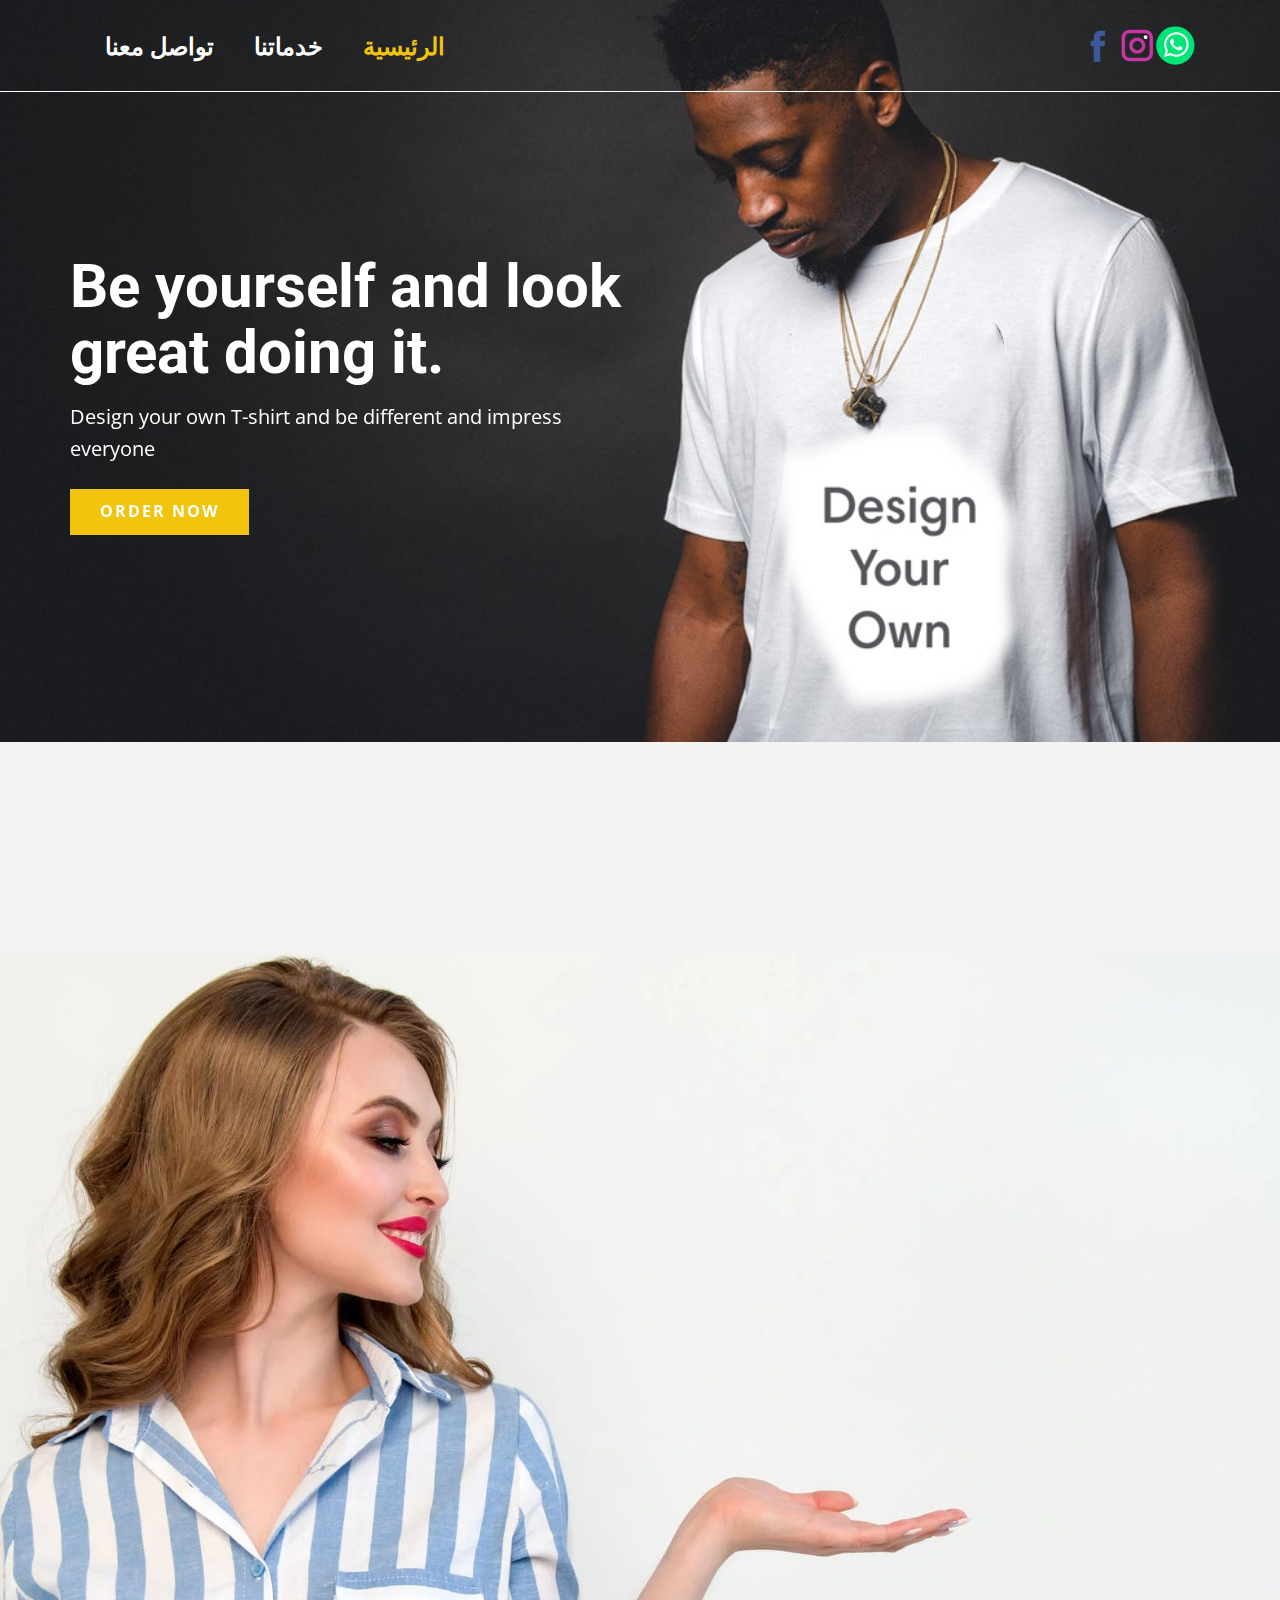
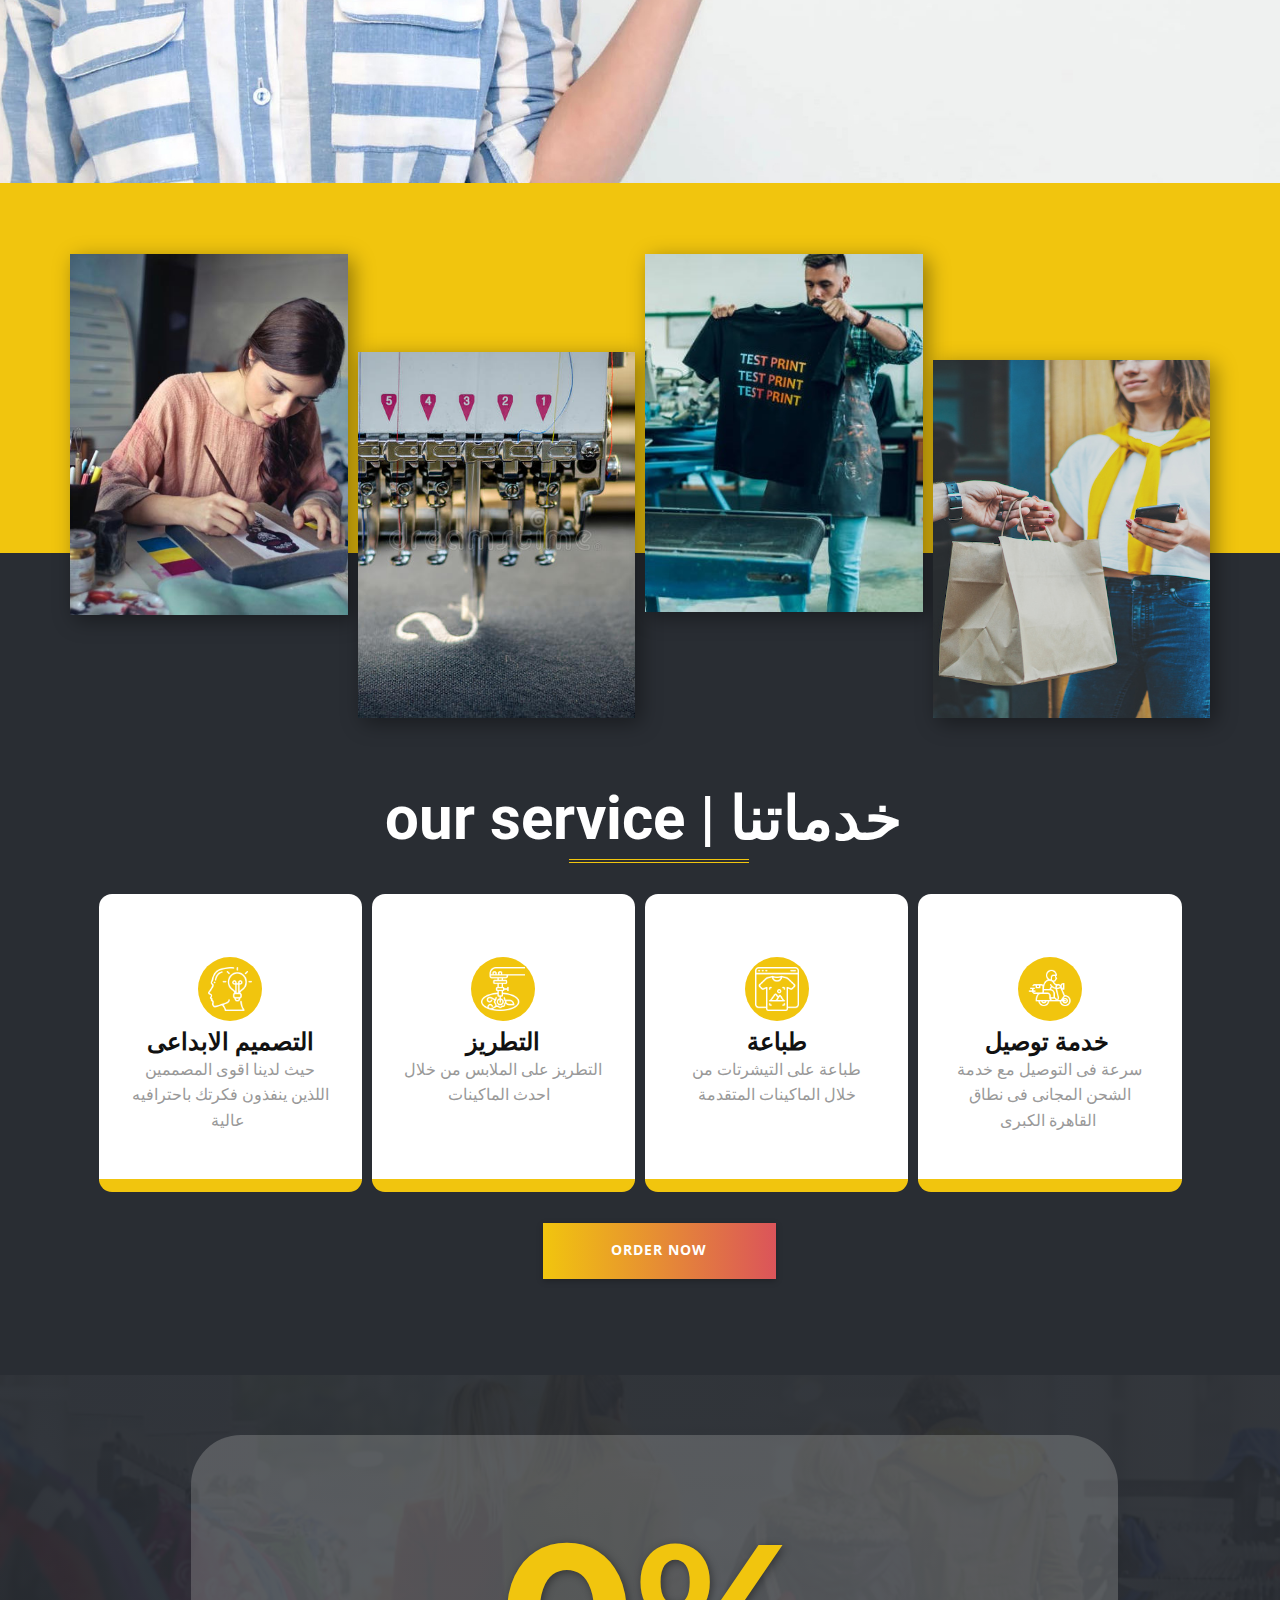
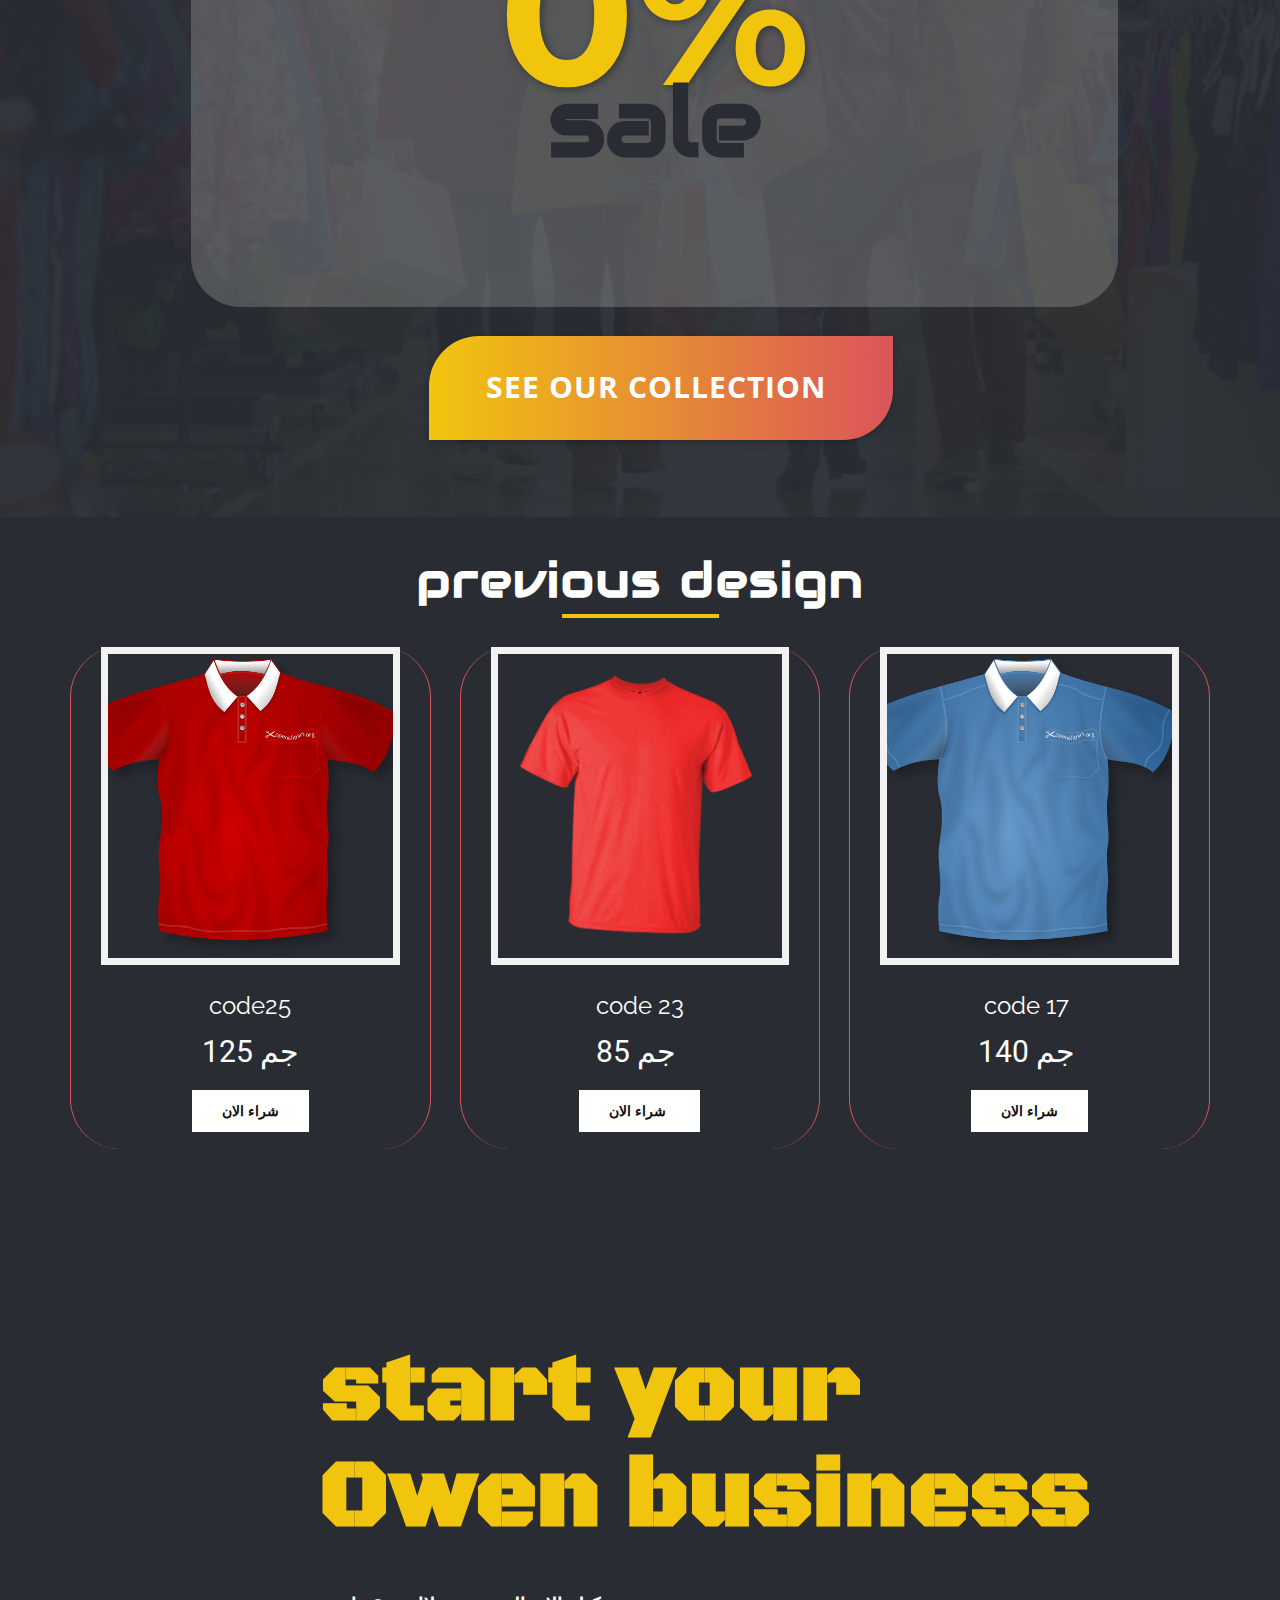
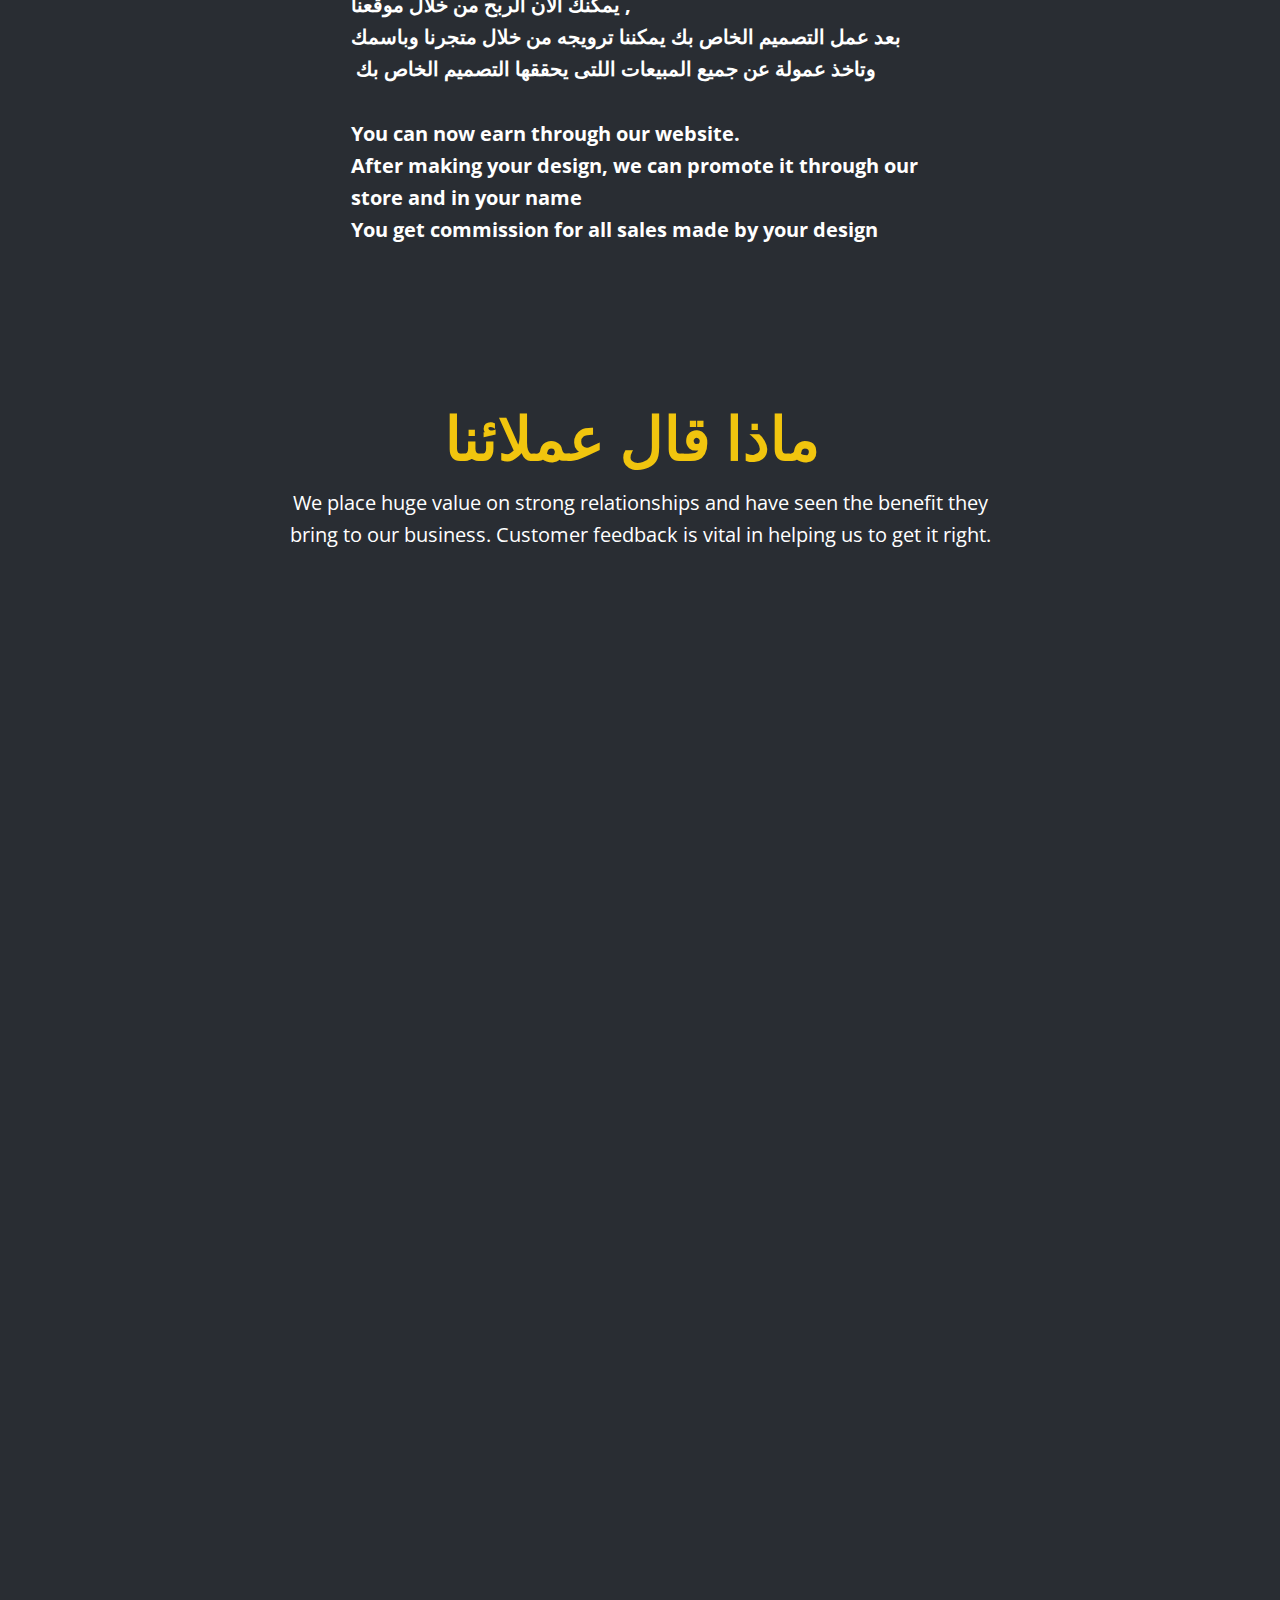
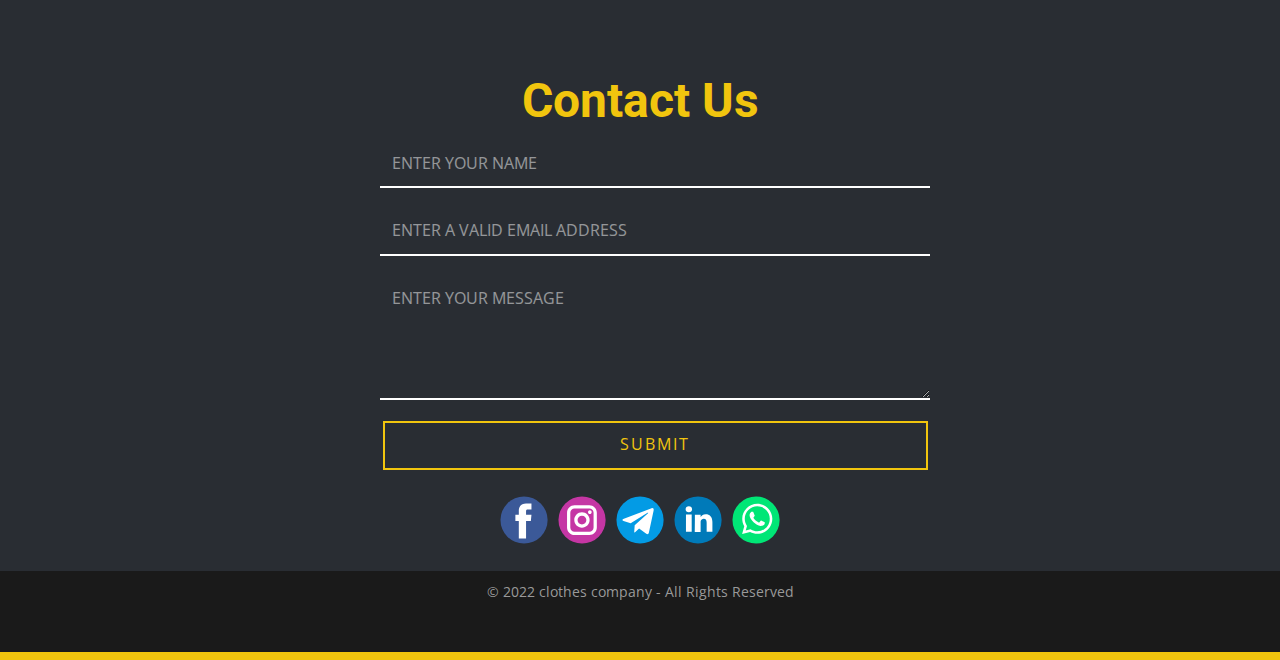
<file: index.html>
<!DOCTYPE html>
<html style="font-size: 16px;" lang="en"><head>
    <meta name="viewport" content="width=device-width, initial-scale=1.0">
    <meta charset="utf-8">
    <meta name="keywords" content="On Top of the World, financial success">
    <meta name="description" content="">
    <title>الرئيسية</title>
    <link rel="stylesheet" href="nicepage.css" media="screen">
<link rel="stylesheet" href="الرئيسية.css" media="screen">
    <script class="u-script" type="text/javascript" src="jquery.js" "="" defer=""></script>
    <script class="u-script" type="text/javascript" src="nicepage.js" "="" defer=""></script>
    <meta name="generator" content="Nicepage 4.17.7, nicepage.com">
    <link id="u-theme-google-font" rel="stylesheet" href="https://fonts.googleapis.com/css?family=Roboto:100,100i,300,300i,400,400i,500,500i,700,700i,900,900i|Open+Sans:300,300i,400,400i,500,500i,600,600i,700,700i,800,800i">
    <link id="u-page-google-font" rel="stylesheet" href="https://fonts.googleapis.com/css?family=Montserrat:100,100i,200,200i,300,300i,400,400i,500,500i,600,600i,700,700i,800,800i,900,900i|Raleway:100,100i,200,200i,300,300i,400,400i,500,500i,600,600i,700,700i,800,800i,900,900i|Audiowide:400|Black+Ops+One:400">
    
    
    
    
    
    
    
    
    
    
    <script type="application/ld+json">{
		"@context": "http://schema.org",
		"@type": "Organization",
		"name": "",
		"sameAs": [
				"https://facebook.com/name",
				"https://instagram.com/name"
		]
}</script>
    <meta name="theme-color" content="#478ac9">
    <meta property="og:title" content="الرئيسية">
    <meta property="og:type" content="website">
  </head>
  <body data-home-page="الرئيسية.html" data-home-page-title="الرئيسية" class="u-body u-overlap u-overlap-transparent u-xl-mode" data-lang="en"><header class="u-border-1 u-border-no-left u-border-no-right u-border-no-top u-border-white u-clearfix u-header u-header" id="sec-46d7"><div class="u-clearfix u-sheet u-sheet-1">
        <nav class="u-align-left u-menu u-menu-one-level u-offcanvas u-menu-1">
          <div class="menu-collapse" style="font-size: 1.5rem; font-weight: 700;">
            <a class="u-button-style u-nav-link u-text-white" href="#" style="background-image: none;">
              <svg class="u-svg-link" preserveAspectRatio="xMidYMin slice" viewBox="0 0 302 302" style=""><use xmlns:xlink="http://www.w3.org/1999/xlink" xlink:href="#svg-8a8f"></use></svg>
              <svg xmlns="http://www.w3.org/2000/svg" xmlns:xlink="http://www.w3.org/1999/xlink" version="1.1" id="svg-8a8f" x="0px" y="0px" viewBox="0 0 302 302" style="enable-background:new 0 0 302 302;" xml:space="preserve" class="u-svg-content"><g><rect y="36" width="302" height="30"></rect><rect y="236" width="302" height="30"></rect><rect y="136" width="302" height="30"></rect>
</g><g></g><g></g><g></g><g></g><g></g><g></g><g></g><g></g><g></g><g></g><g></g><g></g><g></g><g></g><g></g></svg>
            </a>
          </div>
          <div class="u-custom-menu u-nav-container">
            <ul class="u-nav u-unstyled u-nav-1"><li class="u-nav-item"><a class="u-button-style u-nav-link u-text-active-palette-3-base u-text-hover-palette-3-base u-text-white" href="#contact" style="padding: 10px 20px;">تواصل معنا</a>
</li><li class="u-nav-item"><a class="u-button-style u-nav-link u-text-active-palette-3-base u-text-hover-palette-3-base u-text-white" href="#service" style="padding: 10px 20px;">خدماتنا</a>
</li><li class="u-nav-item"><a class="u-button-style u-nav-link u-text-active-palette-3-base u-text-hover-palette-3-base u-text-white" href="index.html" style="padding: 10px 20px;">الرئيسية</a>
</li></ul>
          </div>
          <div class="u-custom-menu u-nav-container-collapse">
            <div class="u-align-center u-black u-container-style u-inner-container-layout u-opacity u-opacity-95 u-sidenav">
              <div class="u-inner-container-layout u-sidenav-overflow">
                <div class="u-menu-close"></div>
                <ul class="u-align-center u-nav u-popupmenu-items u-unstyled u-nav-2"><li class="u-nav-item"><a class="u-button-style u-nav-link" href="#contact">تواصل معنا</a>
</li><li class="u-nav-item"><a class="u-button-style u-nav-link" href="#service">خدماتنا</a>
</li><li class="u-nav-item"><a class="u-button-style u-nav-link" href="index.html">الرئيسية</a>
</li></ul>
              </div>
            </div>
            <div class="u-black u-menu-overlay u-opacity u-opacity-70"></div>
          </div>
        </nav>
        <div class="u-social-icons u-spacing-0 u-social-icons-1">
          <a class="u-social-url" title="facebook" target="_blank" href="https://facebook.com/name"><span class="u-icon u-social-facebook u-social-icon u-icon-1"><svg class="u-svg-link" preserveAspectRatio="xMidYMin slice" viewBox="0 0 112 112" style=""><use xmlns:xlink="http://www.w3.org/1999/xlink" xlink:href="#svg-ea79"></use></svg><svg class="u-svg-content" viewBox="0 0 112 112" x="0" y="0" id="svg-ea79"><path fill="currentColor" d="M75.5,28.8H65.4c-1.5,0-4,0.9-4,4.3v9.4h13.9l-1.5,15.8H61.4v45.1H42.8V58.3h-8.8V42.4h8.8V32.2
c0-7.4,3.4-18.8,18.8-18.8h13.8v15.4H75.5z"></path></svg></span>
          </a>
          <a class="u-social-url" title="instagram" target="_blank" href="https://instagram.com/name"><span class="u-icon u-social-icon u-social-instagram u-icon-2"><svg class="u-svg-link" preserveAspectRatio="xMidYMin slice" viewBox="0 0 112 112" style=""><use xmlns:xlink="http://www.w3.org/1999/xlink" xlink:href="#svg-cdc9"></use></svg><svg class="u-svg-content" viewBox="0 0 112 112" x="0" y="0" id="svg-cdc9"><path fill="currentColor" d="M55.9,32.9c-12.8,0-23.2,10.4-23.2,23.2s10.4,23.2,23.2,23.2s23.2-10.4,23.2-23.2S68.7,32.9,55.9,32.9z
	 M55.9,69.4c-7.4,0-13.3-6-13.3-13.3c-0.1-7.4,6-13.3,13.3-13.3s13.3,6,13.3,13.3C69.3,63.5,63.3,69.4,55.9,69.4z"></path><path fill="#FFFFFF" d="M79.7,26.8c-3,0-5.4,2.5-5.4,5.4s2.5,5.4,5.4,5.4c3,0,5.4-2.5,5.4-5.4S82.7,26.8,79.7,26.8z"></path><path fill="currentColor" d="M78.2,11H33.5C21,11,10.8,21.3,10.8,33.7v44.7c0,12.6,10.2,22.8,22.7,22.8h44.7c12.6,0,22.7-10.2,22.7-22.7
	V33.7C100.8,21.1,90.6,11,78.2,11z M91,78.4c0,7.1-5.8,12.8-12.8,12.8H33.5c-7.1,0-12.8-5.8-12.8-12.8V33.7
	c0-7.1,5.8-12.8,12.8-12.8h44.7c7.1,0,12.8,5.8,12.8,12.8V78.4z"></path></svg></span>
          </a>
          <a class="u-social-url" target="_blank" data-type="Whatsapp" title="Whatsapp" href=""><span class="u-icon u-social-icon u-social-whatsapp u-icon-3"><svg class="u-svg-link" preserveAspectRatio="xMidYMin slice" viewBox="0 0 112 112" style=""><use xmlns:xlink="http://www.w3.org/1999/xlink" xlink:href="#svg-834d"></use></svg><svg class="u-svg-content" viewBox="0 0 112 112" x="0" y="0" id="svg-834d"><circle fill="currentColor" cx="56.1" cy="56.1" r="55"></circle><path fill="#FFFFFF" d="M83.8,28.3C77.2,21.7,68.4,18,59,18c-19.3,0-35.1,15.7-35.1,35.1c0,6.2,1.6,12.2,4.7,17.5l-5,18.2L42.2,84
	c5.1,2.8,10.9,4.3,16.8,4.3h0l0,0c19.3,0,35.1-15.7,35.1-35.1C94.1,43.8,90.5,35,83.8,28.3 M59,82.3L59,82.3
	c-5.2,0-10.4-1.4-14.9-4.1l-1.1-0.6l-11,2.9L35,69.8l-0.7-1.1c-2.9-4.6-4.5-10-4.5-15.5C29.8,37,42.9,24,59,24
	c7.8,0,15.1,3,20.6,8.6c5.5,5.5,8.5,12.8,8.5,20.6C88.2,69.2,75.1,82.3,59,82.3 M75,60.5c-0.9-0.4-5.2-2.6-6-2.9
	c-0.8-0.3-1.4-0.4-2,0.4s-2.3,2.9-2.8,3.4c-0.5,0.6-1,0.7-1.9,0.2c-0.9-0.4-3.7-1.4-7.1-4.4c-2.6-2.3-4.4-5.2-4.9-6.1
	c-0.5-0.9-0.1-1.4,0.4-1.8c0.4-0.4,0.9-1,1.3-1.5c0.4-0.5,0.6-0.9,0.9-1.5c0.3-0.6,0.1-1.1-0.1-1.5c-0.2-0.4-2-4.8-2.7-6.5
	c-0.7-1.7-1.4-1.5-2-1.5c-0.5,0-1.1,0-1.7,0c-0.6,0-1.5,0.2-2.3,1.1c-0.8,0.9-3.1,3-3.1,7.3c0,4.3,3.1,8.5,3.6,9.1
	c0.4,0.6,6.2,9.4,15,13.2c2.1,0.9,3.7,1.4,5,1.8c2.1,0.7,4,0.6,5.5,0.3c1.7-0.3,5.2-2.1,5.9-4.2c0.7-2,0.7-3.8,0.5-4.2
	C76.5,61.1,75.9,60.9,75,60.5"></path></svg></span>
          </a>
        </div>
      </div></header>
    <section class="u-clearfix u-image u-section-1" src="" data-image-width="988" data-image-height="682" id="sec-963f">
      <div class="u-clearfix u-sheet u-sheet-1">
        <h1 class="u-text u-text-body-alt-color u-title u-text-1" data-animation-name="customAnimationIn" data-animation-duration="1000" data-animation-direction=""> Be yourself and look great doing it.</h1>
        <p class="u-large-text u-text u-text-body-alt-color u-text-variant u-text-2" data-animation-name="customAnimationIn" data-animation-duration="1000" data-animation-delay="500">Design your own T-shirt and be different and impress everyone</p>
        <a href="#contact" class="u-active-palette-3-base u-border-none u-btn u-btn-rectangle u-button-style u-hover-palette-2-base u-palette-3-base u-radius-0 u-text-white u-btn-1" data-animation-name="customAnimationIn" data-animation-duration="1000" data-animation-delay="750">order now</a>
      </div>
    </section>
    <section class="u-align-center u-clearfix u-custom-color-2 u-section-2" id="sec-60c6">
      <div class="u-clearfix u-sheet u-valign-middle-xs u-sheet-1">
        <div class="u-expanded-width-md u-expanded-width-sm u-list u-list-1">
          <div class="u-repeater u-repeater-1">
            <div class="u-border-3 u-border-no-bottom u-border-no-top u-border-palette-2-base u-container-style u-custom-item u-list-item u-radius-50 u-repeater-item u-shape-round u-list-item-1" data-animation-name="customAnimationIn" data-animation-duration="1250">
              <div class="u-container-layout u-similar-container u-container-layout-1"><span class="u-align-center u-file-icon u-icon u-text-palette-2-base u-icon-1" data-animation-name="" data-animation-duration="0" data-animation-delay="0" data-animation-direction=""><img src="images/3178933-3334b797.png" alt=""></span>
                <h3 class="u-align-center u-text u-text-1">شحن مجانى</h3>
                <p class="u-align-center u-text u-text-palette-5-dark-2 u-text-2" data-animation-name="" data-animation-duration="0" data-animation-direction="">توصيل مجانى فى انحاء القاهرة الكبرى</p>
              </div>
            </div>
            <div class="u-border-3 u-border-no-bottom u-border-no-top u-border-palette-2-base u-container-style u-custom-item u-list-item u-radius-50 u-repeater-item u-shape-round u-list-item-2" data-animation-name="customAnimationIn" data-animation-duration="1250" data-animation-delay="2000">
              <div class="u-container-layout u-similar-container u-container-layout-2"><span class="u-align-center u-file-icon u-icon u-text-palette-2-base u-icon-2" data-animation-name="" data-animation-duration="0" data-animation-delay="0" data-animation-direction=""><img src="images/2612924-c911b522.png" alt=""></span>
                <h3 class="u-align-center u-text u-text-3">سرعة فى الشحن&nbsp;</h3>
                <p class="u-align-center u-text u-text-palette-5-dark-2 u-text-4" data-animation-name="" data-animation-duration="0" data-animation-direction="">تسليم سريع , يتم تسليم المنتح فى غضون 48 ساعة&nbsp;</p>
              </div>
            </div>
            <div class="u-border-3 u-border-no-bottom u-border-no-top u-border-palette-2-base u-container-style u-custom-item u-list-item u-radius-50 u-repeater-item u-shape-round u-list-item-3" data-animation-name="bounceIn" data-animation-duration="1250" data-animation-delay="4000" data-animation-direction="Right">
              <div class="u-container-layout u-similar-container u-container-layout-3"><span class="u-align-center u-file-icon u-icon u-text-palette-2-base u-icon-3" data-animation-name="" data-animation-duration="0" data-animation-delay="0" data-animation-direction=""><img src="images/2706907-ffde4c22.png" alt=""></span>
                <h3 class="u-align-center u-text u-text-5">دعم <span style="font-weight: 700;"></span>العملاء&nbsp;
                </h3>
                <p class="u-align-center u-text u-text-palette-5-dark-2 u-text-6" data-animation-name="" data-animation-duration="0" data-animation-direction="">دعم عملاء 24 ساعة لتوفير افضل خدمة ما بعد البيع&nbsp;</p>
              </div>
            </div>
          </div>
        </div>
      </div>
    </section>
    <section class="u-align-center u-clearfix u-image u-section-3" id="carousel_1ff4" data-image-width="1818" data-image-height="1184">
      <div class="u-clearfix u-sheet u-sheet-1">
        <div class="u-clearfix u-group-elements u-group-elements-1" data-animation-name="customAnimationIn" data-animation-duration="2250" data-animation-delay="750">
          <h3 class="u-text u-text-default u-text-palette-2-base u-text-1"> be special | كن متميــز</h3>
          <div class="u-border-3 u-border-palette-3-base u-line u-line-horizontal u-line-1"></div>
          <h5 class="u-text u-text-2"> صبح من الممكن الآن ارتداء تصميمات مخصصة لكل لقاء ، أو مؤتمر للمعجبين ، أو&nbsp; بطولة ، أو حفلة موسيقية ، أو نشاط مدرسي ، أو حدث خيري. من خلالنا&nbsp; &nbsp;يمكنك ارسال لنا التصميم او يمكنك الطلب ونقوم بالتصميم بدلا عنك</h5>
        </div>
      </div>
    </section>
    <section class="u-align-center u-clearfix u-palette-5-dark-3 u-section-4" id="carousel_19dd">
      <div class="u-expanded-width u-palette-3-base u-shape u-shape-rectangle u-shape-1"></div>
      <div class="u-clearfix u-gutter-10 u-layout-custom-sm u-layout-custom-xs u-layout-wrap u-layout-wrap-1">
        <div class="u-layout">
          <div class="u-layout-row">
            <div class="u-size-15-lg u-size-15-md u-size-15-sm u-size-15-xl u-size-30-xs">
              <div class="u-layout-col">
                <div class="u-container-style u-image u-layout-cell u-size-40 u-image-1" data-image-width="792" data-image-height="541">
                  <div class="u-container-layout u-container-layout-1"></div>
                </div>
                <div class="u-container-style u-hidden-md u-hidden-sm u-hidden-xs u-layout-cell u-size-20 u-layout-cell-2" wfd-invisible="true">
                  <div class="u-container-layout u-container-layout-2"></div>
                </div>
              </div>
            </div>
            <div class="u-size-15-lg u-size-15-md u-size-15-sm u-size-15-xl u-size-30-xs">
              <div class="u-layout-col">
                <div class="u-container-style u-hidden-md u-hidden-sm u-hidden-xs u-layout-cell u-size-20 u-layout-cell-3" wfd-invisible="true">
                  <div class="u-container-layout u-container-layout-3"></div>
                </div>
                <div class="u-container-style u-image u-layout-cell u-size-40 u-image-2" data-image-width="800" data-image-height="530">
                  <div class="u-container-layout u-container-layout-4"></div>
                </div>
              </div>
            </div>
            <div class="u-size-15-lg u-size-15-md u-size-15-sm u-size-15-xl u-size-30-xs">
              <div class="u-layout-col">
                <div class="u-container-style u-image u-layout-cell u-size-40 u-image-3" data-image-width="387" data-image-height="404">
                  <div class="u-container-layout u-container-layout-5"></div>
                </div>
                <div class="u-container-style u-hidden-md u-hidden-sm u-hidden-xs u-layout-cell u-size-20 u-layout-cell-6" wfd-invisible="true">
                  <div class="u-container-layout u-container-layout-6"></div>
                </div>
              </div>
            </div>
            <div class="u-size-15-lg u-size-15-md u-size-15-sm u-size-15-xl u-size-30-xs">
              <div class="u-layout-col">
                <div class="u-container-style u-hidden-md u-hidden-sm u-hidden-xs u-layout-cell u-size-20 u-layout-cell-7" wfd-invisible="true">
                  <div class="u-container-layout u-container-layout-7"></div>
                </div>
                <div class="u-container-style u-image u-layout-cell u-size-40 u-image-4" data-image-width="1080" data-image-height="608">
                  <div class="u-container-layout u-container-layout-8"></div>
                </div>
              </div>
            </div>
          </div>
        </div>
      </div>
      <h1 class="u-text u-text-1" id="service">our service | خدماتنا&nbsp;</h1>
      <div class="u-border-4 u-border-palette-3-base u-line u-line-horizontal u-line-1"></div>
      <div class="u-list u-list-1">
        <div class="u-repeater u-repeater-1">
          <div class="u-align-center u-border-13 u-border-no-left u-border-no-right u-border-no-top u-border-palette-3-base u-container-style u-hover-feature u-list-item u-radius-13 u-repeater-item u-shape-round u-white u-list-item-1">
            <div class="u-container-layout u-similar-container u-container-layout-9"><span class="u-file-icon u-icon u-icon-circle u-palette-3-base u-text-white u-icon-1"><img src="images/1491174-26725ed8.png" alt=""></span>
              <h3 class="u-text u-text-2">التصميم الابداعى</h3>
              <p class="u-text u-text-grey-40 u-text-3">حيث لدينا اقوى المصممين اللذين ينفذون فكرتك باحترافيه عالية&nbsp;</p>
            </div>
          </div>
          <div class="u-align-center u-border-13 u-border-no-left u-border-no-right u-border-no-top u-border-palette-3-base u-container-style u-hover-feature u-list-item u-radius-13 u-repeater-item u-shape-round u-white u-list-item-2">
            <div class="u-container-layout u-similar-container u-container-layout-10"><span class="u-file-icon u-icon u-icon-circle u-palette-3-base u-text-white u-icon-2"><img src="images/4838948-8cbb3033.png" alt=""></span>
              <h3 class="u-text u-text-4">التطريز</h3>
              <p class="u-text u-text-grey-40 u-text-5">التطريز على الملابس من خلال احدث الماكينات&nbsp;&nbsp;</p>
            </div>
          </div>
          <div class="u-align-center u-border-13 u-border-no-left u-border-no-right u-border-no-top u-border-palette-3-base u-container-style u-hover-feature u-list-item u-radius-13 u-repeater-item u-shape-round u-white u-list-item-3">
            <div class="u-container-layout u-similar-container u-container-layout-11"><span class="u-file-icon u-icon u-icon-circle u-palette-3-base u-text-white u-icon-3"><img src="images/6400334-44882c77.png" alt=""></span>
              <h3 class="u-text u-text-6">طباعة</h3>
              <p class="u-text u-text-grey-40 u-text-7">طباعة على التيشرتات من خلال الماكينات المتقدمة</p>
            </div>
          </div>
          <div class="u-align-center u-border-13 u-border-no-left u-border-no-right u-border-no-top u-border-palette-3-base u-container-style u-hover-feature u-list-item u-radius-13 u-repeater-item u-shape-round u-white u-list-item-4">
            <div class="u-container-layout u-similar-container u-container-layout-12"><span class="u-file-icon u-icon u-icon-circle u-palette-3-base u-text-white u-icon-4"><img src="images/5637217-6e80303e.png" alt=""></span>
              <h3 class="u-text u-text-8">خدمة توصيل&nbsp;</h3>
              <p class="u-text u-text-grey-40 u-text-9">سرعة فى التوصيل مع خدمة الشحن المجانى فى نطاق القاهرة الكبرى&nbsp;</p>
            </div>
          </div>
        </div>
      </div>
      
      
      
      
      <a href="#contact" class="u-border-none u-btn u-button-style u-gradient u-none u-text-body-alt-color u-btn-1">order now</a>
    </section>
    <section class="u-align-center-lg u-align-center-md u-align-center-sm u-align-center-xl u-align-left-xs u-clearfix u-image u-shading u-section-5" id="carousel_621c" data-image-width="726" data-image-height="473">
      <div class="u-clearfix u-sheet u-sheet-1">
        <div class="u-align-center u-container-style u-custom-color-2 u-expanded-width-xs u-group u-hover-feature u-opacity u-opacity-20 u-radius-50 u-shape-round u-group-1">
          <div class="u-container-layout u-container-layout-1">
            <h3 class="u-custom-font u-font-montserrat u-text u-text-palette-3-base u-text-1" data-animation-name="counter" data-animation-event="scroll" data-animation-duration="4750" data-animation-delay="1000">50%</h3>
            <h2 class="u-align-center u-custom-font u-text u-text-palette-5-dark-3 u-text-2">sale&nbsp;<br>
              <br>
            </h2>
            <p class="u-align-center u-hover-feature u-text u-text-palette-5-dark-2 u-text-3">first 50 order</p>
          </div>
        </div>
        <a href="#" class="u-border-none u-bottom-right-radius-50 u-btn u-btn-round u-button-style u-gradient u-none u-text-body-alt-color u-top-left-radius-50 u-btn-1">see our collection&nbsp;</a>
      </div>
      
      
    </section>
    <section class="u-align-center u-clearfix u-palette-5-dark-3 u-section-6" id="carousel_fe15">
      <div class="u-clearfix u-sheet u-sheet-1">
        <h1 class="u-custom-font u-text u-text-body-alt-color u-text-default u-text-1">previous design</h1>
        <div class="u-border-4 u-border-palette-3-base u-line u-line-horizontal u-line-1"></div>
        <div class="u-expanded-width-lg u-expanded-width-md u-expanded-width-xl u-layout-grid u-list u-list-1">
          <div class="u-repeater u-repeater-1">
            <div class="u-align-center u-border-1 u-border-no-bottom u-border-no-top u-border-palette-2-base u-container-style u-list-item u-radius-50 u-repeater-item u-shape-round">
              <div class="u-container-layout u-similar-container u-valign-top-lg u-valign-top-md u-valign-top-xl u-container-layout-1">
                <img alt="" class="u-border-7 u-border-grey-5 u-expanded-width-lg u-expanded-width-md u-expanded-width-xl u-image u-image-default u-image-1" src="images/00f8914dc5a6f419c93907c2ad0f9918be79d9e37c0f63b5a4f0cdc413ecc9a40de6f3a74461cd8d6c463eac16575b50add171c4a950f17a380744_1280.png" data-image-width="150" data-image-height="136">
                <h4 class="u-custom-font u-font-raleway u-text u-text-body-alt-color u-text-2">code25</h4>
                <h3 class="u-text u-text-body-alt-color u-text-3">125 جم</h3>
                <a href="#contact" class="u-btn u-btn-rectangle u-button-style u-white u-btn-1">شراء الان</a>
              </div>
            </div>
            <div class="u-align-center u-border-1 u-border-no-bottom u-border-no-top u-border-palette-2-base u-container-style u-list-item u-radius-50 u-repeater-item u-shape-round">
              <div class="u-container-layout u-similar-container u-valign-top-lg u-valign-top-md u-valign-top-xl u-container-layout-2">
                <img alt="" class="u-border-7 u-border-grey-5 u-expanded-width-lg u-expanded-width-md u-expanded-width-xl u-image u-image-default u-image-2" src="images/3bf781f79658d5f6919479d31666efcc230bb6073f10545ef72b88725f997b14b74337d786a6581ed89263a929eb652e8e0475bc33aa2c6018ed62_1280.png" data-image-width="1274" data-image-height="1280">
                <h4 class="u-custom-font u-font-raleway u-text u-text-body-alt-color u-text-default u-text-4">code 23</h4>
                <h3 class="u-text u-text-body-alt-color u-text-5">85 جم&nbsp;</h3>
                <a href="#contact" class="u-btn u-btn-rectangle u-button-style u-white u-btn-2">شراء الان&nbsp;</a>
              </div>
            </div>
            <div class="u-align-center u-border-1 u-border-no-bottom u-border-no-top u-border-palette-2-base u-container-style u-list-item u-radius-50 u-repeater-item u-shape-round">
              <div class="u-container-layout u-similar-container u-valign-top-lg u-valign-top-md u-valign-top-xl u-container-layout-3">
                <img alt="" class="u-border-7 u-border-grey-5 u-expanded-width-lg u-expanded-width-md u-expanded-width-xl u-image u-image-default u-image-3" src="images/ebf18c0529d6a12e67cb5bca596f0429768d35bdc2910de0b24516c889e5ec98722c4cbc686951bc7cf47d03c335218166a4a82f84b205d9c829f2_1280.png" data-image-width="1280" data-image-height="1165">
                <h4 class="u-custom-font u-font-raleway u-text u-text-body-alt-color u-text-default u-text-6">code 17&nbsp;</h4>
                <h3 class="u-text u-text-body-alt-color u-text-7">140 جم&nbsp;</h3>
                <a href="#contact" class="u-btn u-btn-rectangle u-button-style u-white u-btn-3">شراء الان</a>
              </div>
            </div>
          </div>
        </div>
      </div>
    </section>
    <section class="u-align-center-lg u-align-center-md u-align-center-xl u-align-left-sm u-align-left-xs u-clearfix u-palette-5-dark-3 u-section-7" id="carousel_5b0c">
      <div class="u-clearfix u-sheet u-sheet-1">
        <h1 class="u-align-left u-custom-font u-text u-text-palette-3-base u-text-1">start your<br>Owen business 
        </h1>
        <p class="u-align-left-lg u-align-left-md u-align-left-xl u-text u-text-2"><b>يمكنك الان الربح من خلال موقعنا ,</b>
          <span style="font-weight: 700;">
            <br>بعد عمل التصميم الخاص بك يمكننا ترويجه من خلال متجرنا وباسمك<br>&nbsp;وتاخذ عمولة عن جميع المبيعات اللتى يحققها التصميم الخاص بك&nbsp;
          </span>
          <br>
        </p>
        <p class="u-align-left u-text u-text-3"> You can now earn through our website. <br>After making your design, we can promote it through our store and in your name <br>You get commission for all sales made by your design
        </p>
      </div>
    </section>
    <section class="u-align-center u-clearfix u-palette-5-dark-3 u-section-8" id="carousel_e5ac">
      <div class="u-clearfix u-sheet u-sheet-1">
        <h2 class="u-text u-text-palette-3-base u-text-1">ماذا قال عملائنا&nbsp;</h2>
        <p class="u-text u-text-2">We place huge value on strong relationships and have seen the benefit they bring to our business. Customer feedback is vital in helping us to get it right.</p>
        <div class="u-expanded-width u-list u-list-1">
          <div class="u-repeater u-repeater-1">
            <div class="u-align-center u-container-style u-list-item u-repeater-item u-shape-rectangle u-list-item-1" data-animation-name="customAnimationIn" data-animation-duration="2250" data-animation-direction="">
              <div class="u-container-layout u-similar-container u-container-layout-1">
                <div alt="" class="u-border-5 u-border-white u-image u-image-circle u-image-1" data-image-width="206" data-image-height="206"></div>
                <p class="u-text u-text-palette-2-light-3 u-text-3">Vitae suscipit tellus mauris a diam maecenas sed enim ut. Mauris augue neque gravida in fermentum. Praesent semper feugiat nibh sed pulvinar proin. </p>
                <h5 class="u-text u-text-4">Nat Reynolds</h5>
              </div>
            </div>
            <div class="u-align-center u-container-style u-list-item u-repeater-item u-shape-rectangle u-list-item-2" data-animation-name="customAnimationIn" data-animation-duration="2250" data-animation-direction="">
              <div class="u-container-layout u-similar-container u-container-layout-2">
                <div alt="" class="u-border-5 u-border-white u-image u-image-circle u-image-2" data-image-width="206" data-image-height="206"></div>
                <p class="u-text u-text-palette-2-light-3 u-text-5">Pharetra vel turpis nunc eget lorem. Quisque id diam vel quam elementum pulvinar etiam. Urna porttitor rhoncus dolor purus non enim praesent.&nbsp; </p>
                <h5 class="u-text u-text-6">Celia Almeda</h5>
              </div>
            </div>
            <div class="u-align-center u-container-style u-list-item u-repeater-item u-shape-rectangle u-list-item-3" data-animation-name="customAnimationIn" data-animation-duration="2250" data-animation-direction="">
              <div class="u-container-layout u-similar-container u-container-layout-3">
                <div alt="" class="u-border-5 u-border-white u-image u-image-circle u-image-3" data-image-width="206" data-image-height="206"></div>
                <p class="u-text u-text-palette-2-light-3 u-text-7">Mauris augue neque gravida in fermentum. Praesent semper feugiat nibh sed pulvinar proin. Nibh nisl&nbsp;<br>ليبليبليبليبليبليب
                </p>
                <h5 class="u-text u-text-8">Bob Roberts</h5>
              </div>
            </div>
            <div class="u-align-center u-container-style u-list-item u-repeater-item u-shape-rectangle u-list-item-4" data-animation-name="customAnimationIn" data-animation-duration="2250" data-animation-direction="">
              <div class="u-container-layout u-similar-container u-container-layout-4">
                <div alt="" class="u-border-5 u-border-white u-image u-image-circle u-image-4" data-image-width="206" data-image-height="206"></div>
                <p class="u-text u-text-palette-2-light-3 u-text-9">Mauris augue neque gravida in fermentum. Praesent semper feugiat nibh sed pulvinar proin. Nibh nisl dictumst vestibulum rhoncus est pellentesque elit. </p>
                <h5 class="u-text u-text-10"> Paul Smith</h5>
              </div>
            </div>
            <div class="u-align-center u-container-style u-list-item u-repeater-item u-shape-rectangle u-list-item-5" data-animation-name="customAnimationIn" data-animation-duration="2250" data-animation-direction="">
              <div class="u-container-layout u-similar-container u-container-layout-5">
                <div alt="" class="u-border-5 u-border-white u-image u-image-circle u-image-5" data-image-width="206" data-image-height="206"></div>
                <p class="u-text u-text-palette-2-light-3 u-text-11">Mauris augue neque gravida in fermentum. Praesent semper feugiat nibh sed pulvinar proin. Nibh nisl dictumst vestibulum rhoncus est pellentesque elit. </p>
                <h5 class="u-text u-text-12">Olga Jhonson</h5>
              </div>
            </div>
            <div class="u-align-center u-container-style u-list-item u-repeater-item u-shape-rectangle u-list-item-6" data-animation-name="customAnimationIn" data-animation-duration="2250" data-animation-direction="">
              <div class="u-container-layout u-similar-container u-container-layout-6">
                <div alt="" class="u-border-5 u-border-white u-image u-image-circle u-image-6" data-image-width="206" data-image-height="206"></div>
                <p class="u-text u-text-palette-2-light-3 u-text-13">Mauris augue neque gravida in fermentum. Praesent semper feugiat nibh sed pulvinar proin. Nibh nisl dictumst vestibulum rhoncus est pellentesque elit. </p>
                <h5 class="u-text u-text-14"> Paul Hudson</h5>
              </div>
            </div>
          </div>
        </div>
      </div>
    </section>
    <section class="u-align-center u-clearfix u-palette-5-dark-3 u-section-9" id="sec-7083">
      <div class="u-clearfix u-sheet u-sheet-1">
        <h1 class="u-text u-text-default u-text-palette-3-base u-text-1" id="contact">Contact Us</h1>
        <div class="u-form u-form-1">
          <form action="//publish.nicepage.com/Form/Process" method="POST" class="u-clearfix u-form-spacing-20 u-form-vertical u-inner-form" style="padding: 10px" source="email" name="form">
            <div class="u-form-group u-form-name u-label-none">
              <label for="name-3b9a" class="u-label u-text-white">Name</label>
              <input type="text" placeholder="Enter your Name" id="name-3b9a" name="name" class="u-border-2 u-border-no-left u-border-no-right u-border-no-top u-border-white u-input u-input-rectangle u-input-1" required="">
            </div>
            <div class="u-form-email u-form-group u-label-none">
              <label for="email-3b9a" class="u-label u-text-white">Email</label>
              <input type="email" placeholder="Enter a valid email address" id="email-3b9a" name="email" class="u-border-2 u-border-no-left u-border-no-right u-border-no-top u-border-white u-input u-input-rectangle u-input-2" required="">
            </div>
            <div class="u-form-group u-form-message u-label-none">
              <label for="message-3b9a" class="u-label u-text-white">Message</label>
              <textarea placeholder="Enter your message" rows="4" cols="50" id="message-3b9a" name="message" class="u-border-2 u-border-no-left u-border-no-right u-border-no-top u-border-white u-input u-input-rectangle u-input-3" required=""></textarea>
            </div>
            <div class="u-align-center-lg u-align-center-md u-align-center-sm u-align-center-xl u-align-right-xs u-form-group u-form-submit">
              <a href="#" class="u-border-2 u-border-palette-3-base u-btn u-btn-rectangle u-btn-submit u-button-style u-none u-btn-1">Submit</a>
              <input type="submit" value="submit" class="u-form-control-hidden">
            </div>
            <div class="u-form-send-message u-form-send-success"> Thank you! Your message has been sent. </div>
            <div class="u-form-send-error u-form-send-message"> Unable to send your message. Please fix errors then try again. </div>
            <input type="hidden" value="" name="recaptchaResponse">
            <input type="hidden" name="formServices" value="d629fefb6b1c7ca462e350ea22bfff02">
          </form>
        </div>
        <div class="u-social-icons u-spacing-10 u-social-icons-1">
          <a class="u-social-url" title="facebook" target="_blank" href="https://facebook.com/name"><span class="u-icon u-social-facebook u-social-icon u-icon-1"><svg class="u-svg-link" preserveAspectRatio="xMidYMin slice" viewBox="0 0 112 112" style=""><use xmlns:xlink="http://www.w3.org/1999/xlink" xlink:href="#svg-f724"></use></svg><svg class="u-svg-content" viewBox="0 0 112 112" x="0" y="0" id="svg-f724"><circle fill="currentColor" cx="56.1" cy="56.1" r="55"></circle><path fill="#FFFFFF" d="M73.5,31.6h-9.1c-1.4,0-3.6,0.8-3.6,3.9v8.5h12.6L72,58.3H60.8v40.8H43.9V58.3h-8V43.9h8v-9.2
c0-6.7,3.1-17,17-17h12.5v13.9H73.5z"></path></svg></span>
          </a>
          <a class="u-social-url" title="instagram" target="_blank" href="https://instagram.com/name"><span class="u-icon u-social-icon u-social-instagram u-icon-2"><svg class="u-svg-link" preserveAspectRatio="xMidYMin slice" viewBox="0 0 112 112" style=""><use xmlns:xlink="http://www.w3.org/1999/xlink" xlink:href="#svg-48ae"></use></svg><svg class="u-svg-content" viewBox="0 0 112 112" x="0" y="0" id="svg-48ae"><circle fill="currentColor" cx="56.1" cy="56.1" r="55"></circle><path fill="#FFFFFF" d="M55.9,38.2c-9.9,0-17.9,8-17.9,17.9C38,66,46,74,55.9,74c9.9,0,17.9-8,17.9-17.9C73.8,46.2,65.8,38.2,55.9,38.2
z M55.9,66.4c-5.7,0-10.3-4.6-10.3-10.3c-0.1-5.7,4.6-10.3,10.3-10.3c5.7,0,10.3,4.6,10.3,10.3C66.2,61.8,61.6,66.4,55.9,66.4z"></path><path fill="#FFFFFF" d="M74.3,33.5c-2.3,0-4.2,1.9-4.2,4.2s1.9,4.2,4.2,4.2s4.2-1.9,4.2-4.2S76.6,33.5,74.3,33.5z"></path><path fill="#FFFFFF" d="M73.1,21.3H38.6c-9.7,0-17.5,7.9-17.5,17.5v34.5c0,9.7,7.9,17.6,17.5,17.6h34.5c9.7,0,17.5-7.9,17.5-17.5V38.8
C90.6,29.1,82.7,21.3,73.1,21.3z M83,73.3c0,5.5-4.5,9.9-9.9,9.9H38.6c-5.5,0-9.9-4.5-9.9-9.9V38.8c0-5.5,4.5-9.9,9.9-9.9h34.5
c5.5,0,9.9,4.5,9.9,9.9V73.3z"></path></svg></span>
          </a>
          <a class="u-social-url" target="_blank" data-type="Telegram" title="Telegram" href=""><span class="u-icon u-social-icon u-social-telegram u-icon-3"><svg class="u-svg-link" preserveAspectRatio="xMidYMin slice" viewBox="0 0 112 112" style=""><use xmlns:xlink="http://www.w3.org/1999/xlink" xlink:href="#svg-c4c4"></use></svg><svg class="u-svg-content" viewBox="0 0 112 112" x="0" y="0" id="svg-c4c4"><circle fill="currentColor" cx="56.1" cy="56.1" r="55"></circle><path fill="#FFFFFF" d="M18.4,53.2l64.7-24.9c3-1.1,5.6,0.7,4.7,5.3l0,0l-11,51.8c-0.8,3.7-3,4.6-6.1,2.8L53.9,75.8l-8.1,7.8
	c-0.9,0.9-1.7,1.6-3.4,1.6l1.2-17l31.1-28c1.4-1.2-0.3-1.9-2.1-0.7L34.2,63.7l-16.6-5.2C14,57.4,14,54.9,18.4,53.2L18.4,53.2z"></path></svg></span>
          </a>
          <a class="u-social-url" target="_blank" data-type="LinkedIn" title="LinkedIn" href=""><span class="u-icon u-social-icon u-social-linkedin u-icon-4"><svg class="u-svg-link" preserveAspectRatio="xMidYMin slice" viewBox="0 0 112 112" style=""><use xmlns:xlink="http://www.w3.org/1999/xlink" xlink:href="#svg-d1ea"></use></svg><svg class="u-svg-content" viewBox="0 0 112 112" x="0" y="0" id="svg-d1ea"><circle fill="currentColor" cx="56.1" cy="56.1" r="55"></circle><path fill="#FFFFFF" d="M41.3,83.7H27.9V43.4h13.4V83.7z M34.6,37.9L34.6,37.9c-4.6,0-7.5-3.1-7.5-7c0-4,3-7,7.6-7s7.4,3,7.5,7
            C42.2,34.8,39.2,37.9,34.6,37.9z M89.6,83.7H76.2V62.2c0-5.4-1.9-9.1-6.8-9.1c-3.7,0-5.9,2.5-6.9,4.9c-0.4,0.9-0.4,2.1-0.4,3.3v22.5
            H48.7c0,0,0.2-36.5,0-40.3h13.4v5.7c1.8-2.7,5-6.7,12.1-6.7c8.8,0,15.4,5.8,15.4,18.1V83.7z"></path></svg></span>
          </a>
          <a class="u-social-url" target="_blank" data-type="Whatsapp" title="Whatsapp" href=""><span class="u-icon u-social-icon u-social-whatsapp u-icon-5"><svg class="u-svg-link" preserveAspectRatio="xMidYMin slice" viewBox="0 0 112 112" style=""><use xmlns:xlink="http://www.w3.org/1999/xlink" xlink:href="#svg-961a"></use></svg><svg class="u-svg-content" viewBox="0 0 112 112" x="0" y="0" id="svg-961a"><circle fill="currentColor" cx="56.1" cy="56.1" r="55"></circle><path fill="#FFFFFF" d="M83.8,28.3C77.2,21.7,68.4,18,59,18c-19.3,0-35.1,15.7-35.1,35.1c0,6.2,1.6,12.2,4.7,17.5l-5,18.2L42.2,84
	c5.1,2.8,10.9,4.3,16.8,4.3h0l0,0c19.3,0,35.1-15.7,35.1-35.1C94.1,43.8,90.5,35,83.8,28.3 M59,82.3L59,82.3
	c-5.2,0-10.4-1.4-14.9-4.1l-1.1-0.6l-11,2.9L35,69.8l-0.7-1.1c-2.9-4.6-4.5-10-4.5-15.5C29.8,37,42.9,24,59,24
	c7.8,0,15.1,3,20.6,8.6c5.5,5.5,8.5,12.8,8.5,20.6C88.2,69.2,75.1,82.3,59,82.3 M75,60.5c-0.9-0.4-5.2-2.6-6-2.9
	c-0.8-0.3-1.4-0.4-2,0.4s-2.3,2.9-2.8,3.4c-0.5,0.6-1,0.7-1.9,0.2c-0.9-0.4-3.7-1.4-7.1-4.4c-2.6-2.3-4.4-5.2-4.9-6.1
	c-0.5-0.9-0.1-1.4,0.4-1.8c0.4-0.4,0.9-1,1.3-1.5c0.4-0.5,0.6-0.9,0.9-1.5c0.3-0.6,0.1-1.1-0.1-1.5c-0.2-0.4-2-4.8-2.7-6.5
	c-0.7-1.7-1.4-1.5-2-1.5c-0.5,0-1.1,0-1.7,0c-0.6,0-1.5,0.2-2.3,1.1c-0.8,0.9-3.1,3-3.1,7.3c0,4.3,3.1,8.5,3.6,9.1
	c0.4,0.6,6.2,9.4,15,13.2c2.1,0.9,3.7,1.4,5,1.8c2.1,0.7,4,0.6,5.5,0.3c1.7-0.3,5.2-2.1,5.9-4.2c0.7-2,0.7-3.8,0.5-4.2
	C76.5,61.1,75.9,60.9,75,60.5"></path></svg></span>
          </a>
        </div>
      </div>
    </section>
    
    
    <footer class="u-align-center u-border-8 u-border-no-left u-border-no-right u-border-no-top u-border-palette-3-base u-clearfix u-footer u-grey-90 u-footer" id="sec-6994"><div class="u-clearfix u-sheet u-sheet-1">
        <p class="u-small-text u-text u-text-grey-40 u-text-variant u-text-1"> © 2022 clothes company - All Rights Reserved</p>
      </div></footer>
    
  
</body></html>
</file>
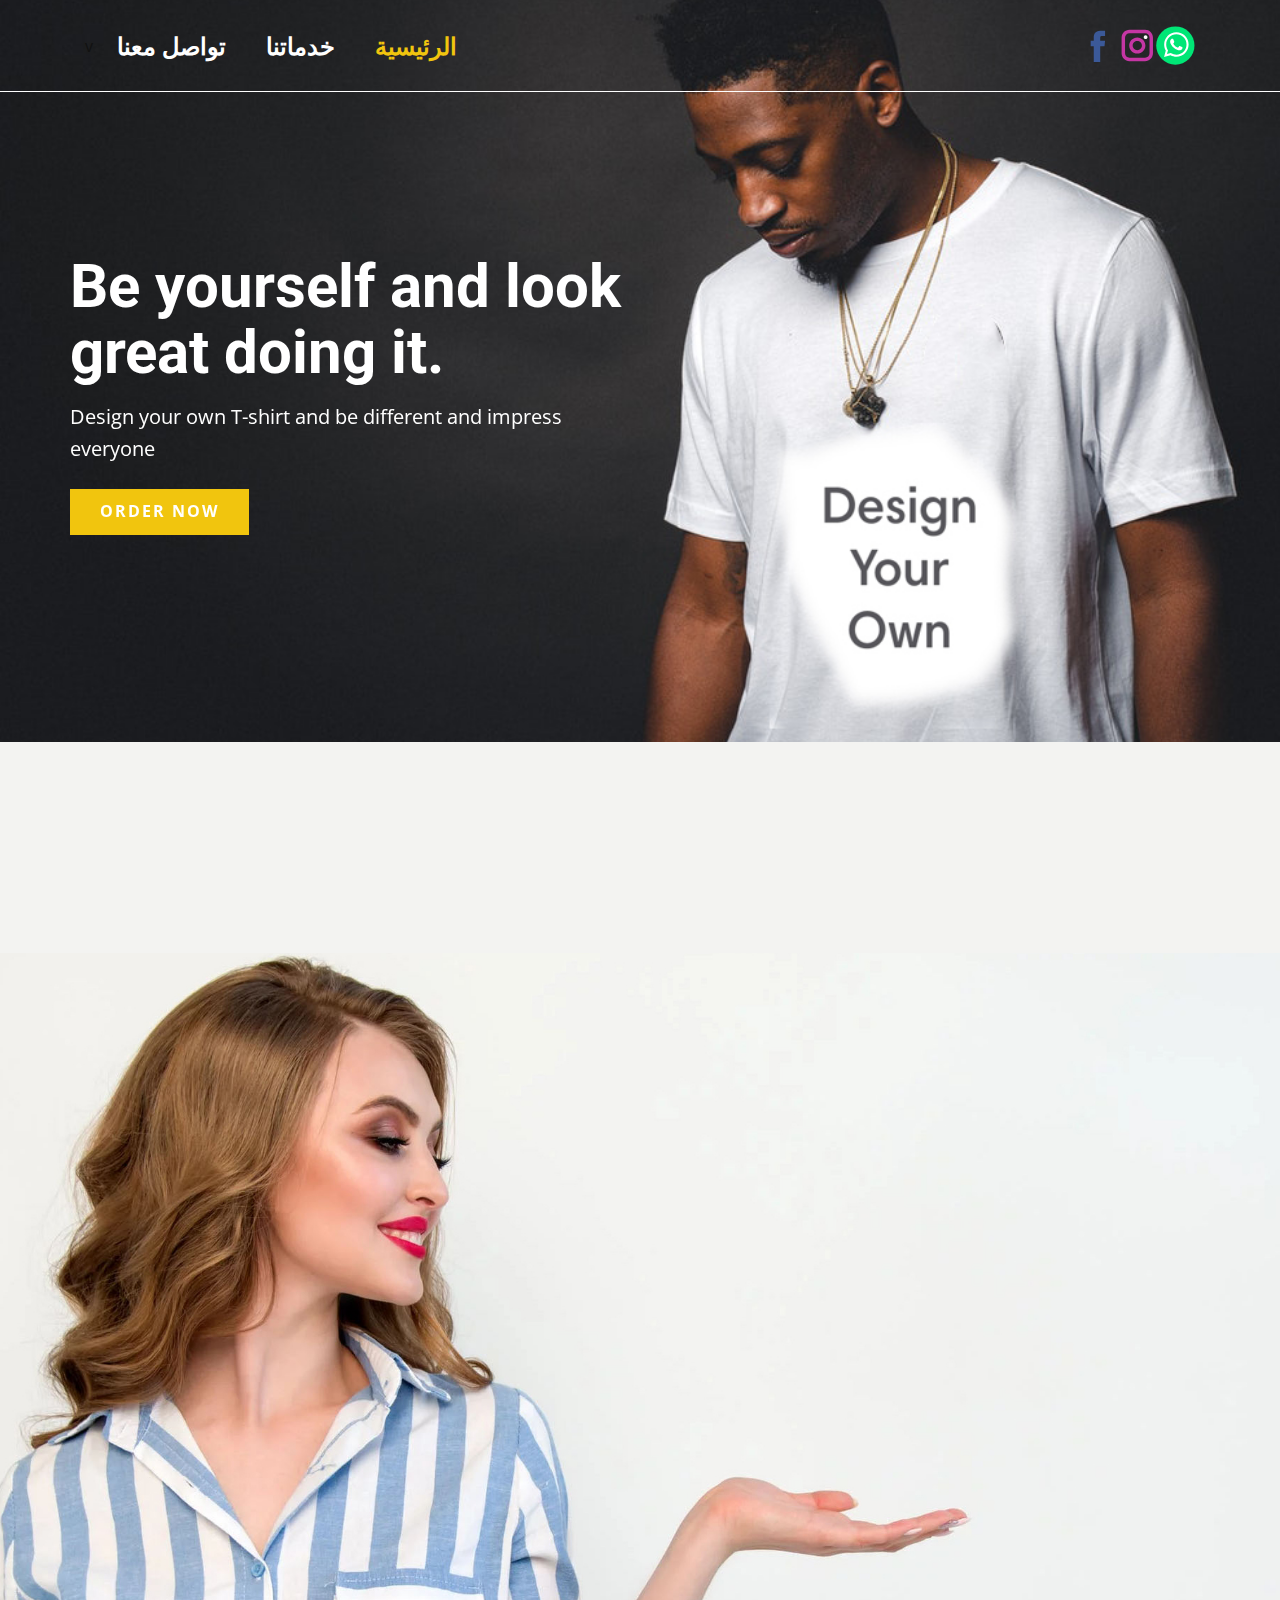
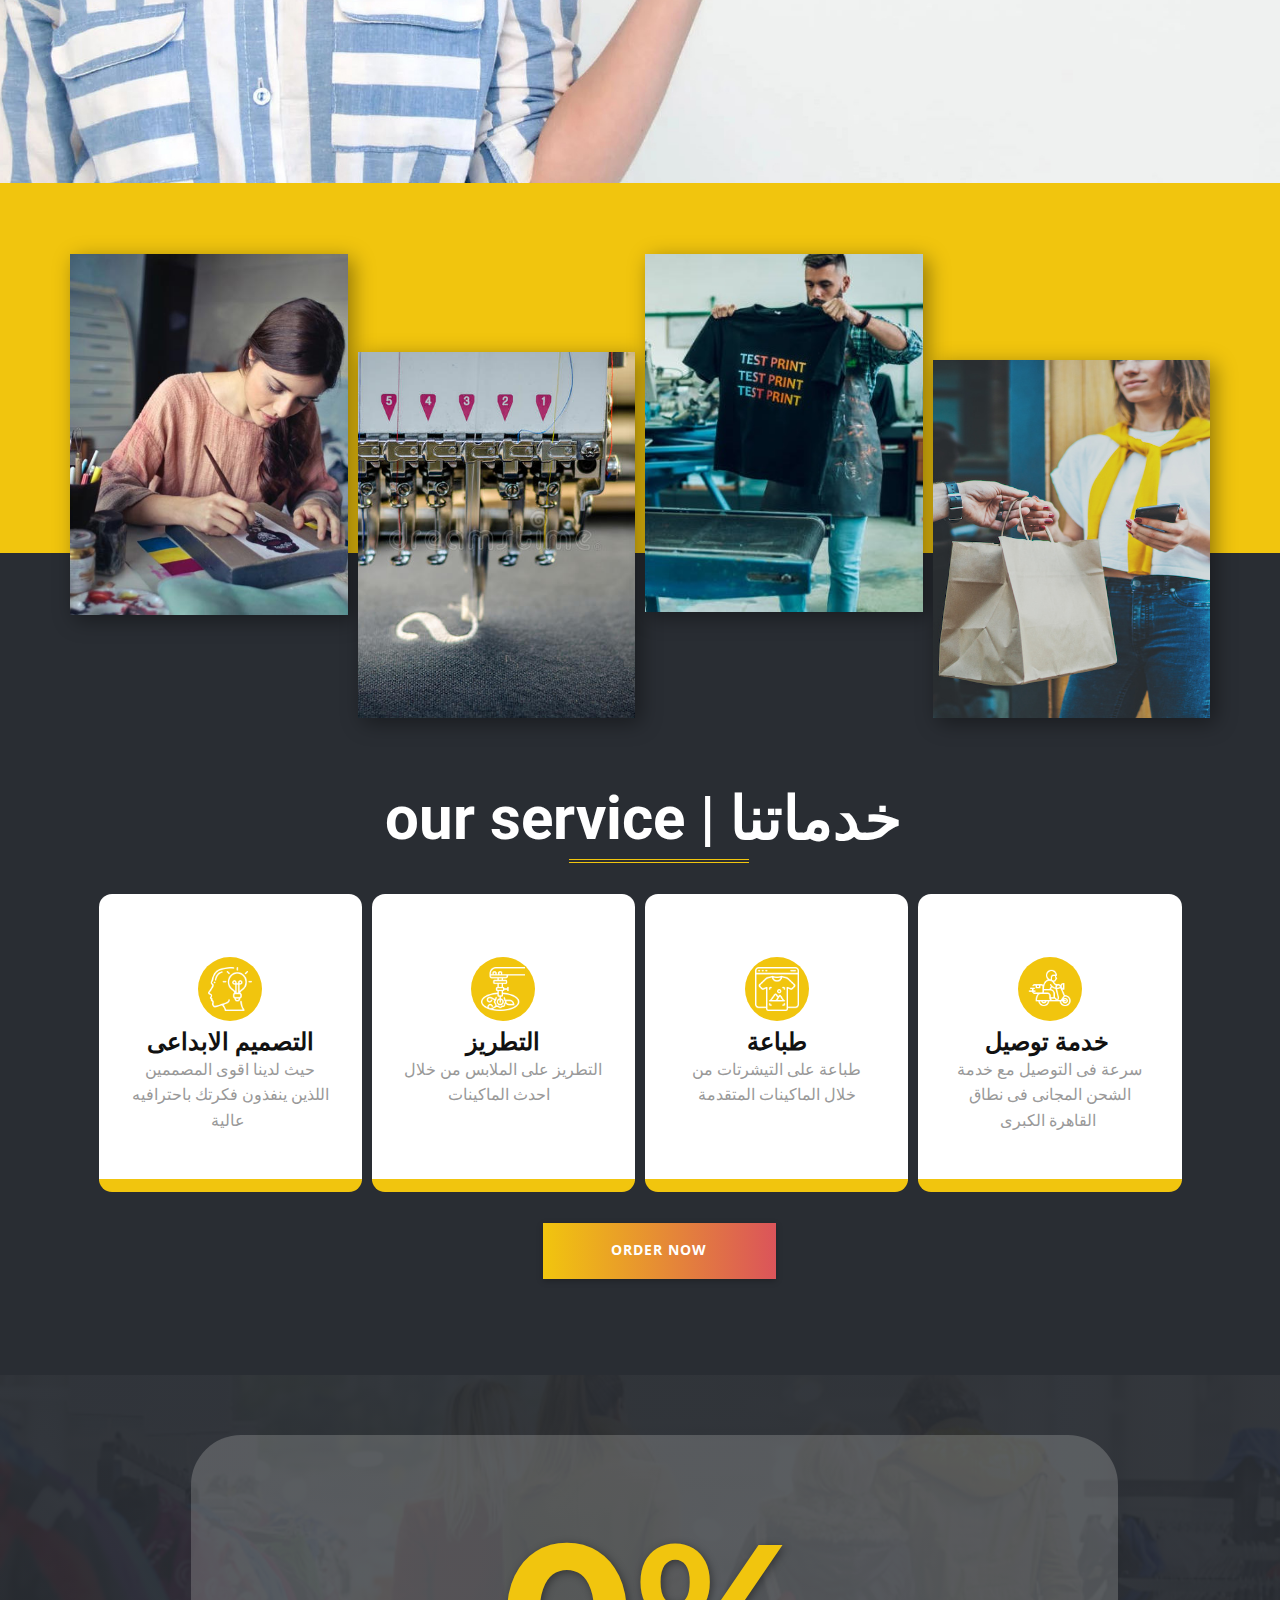
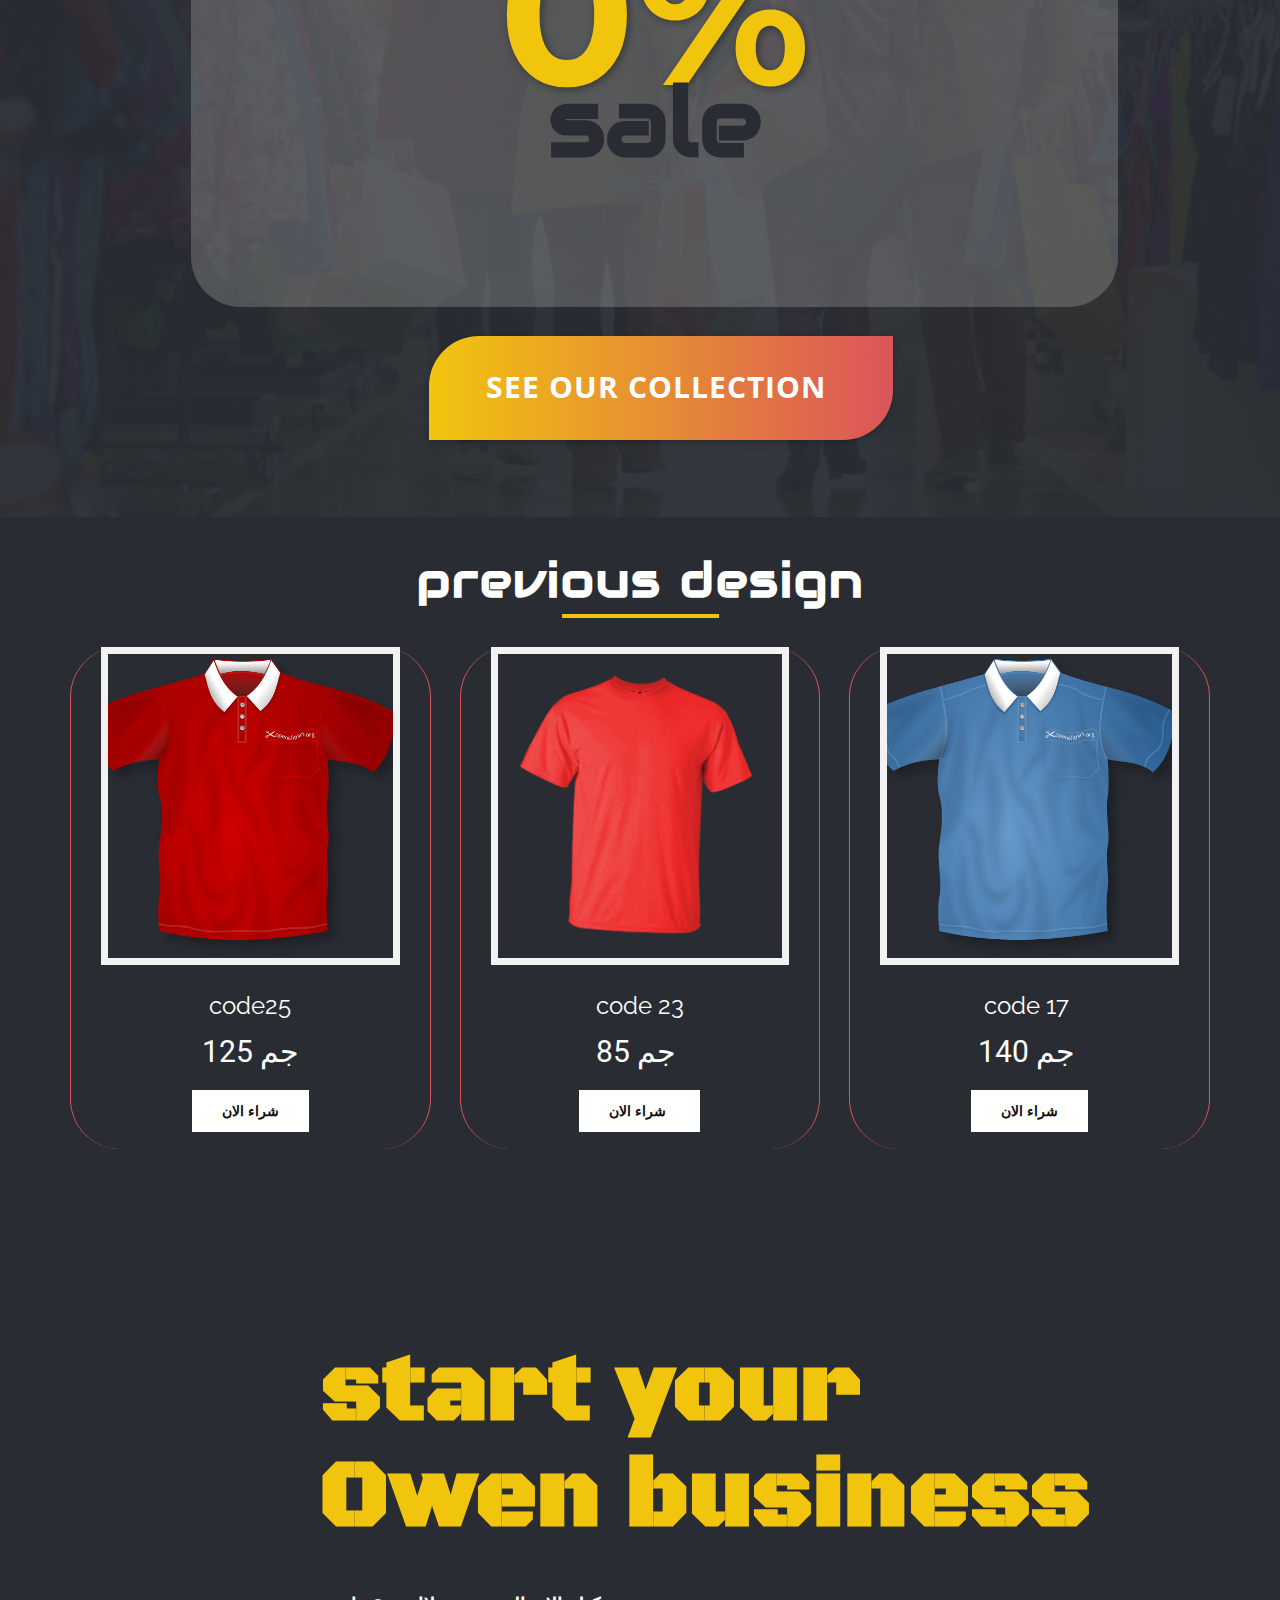
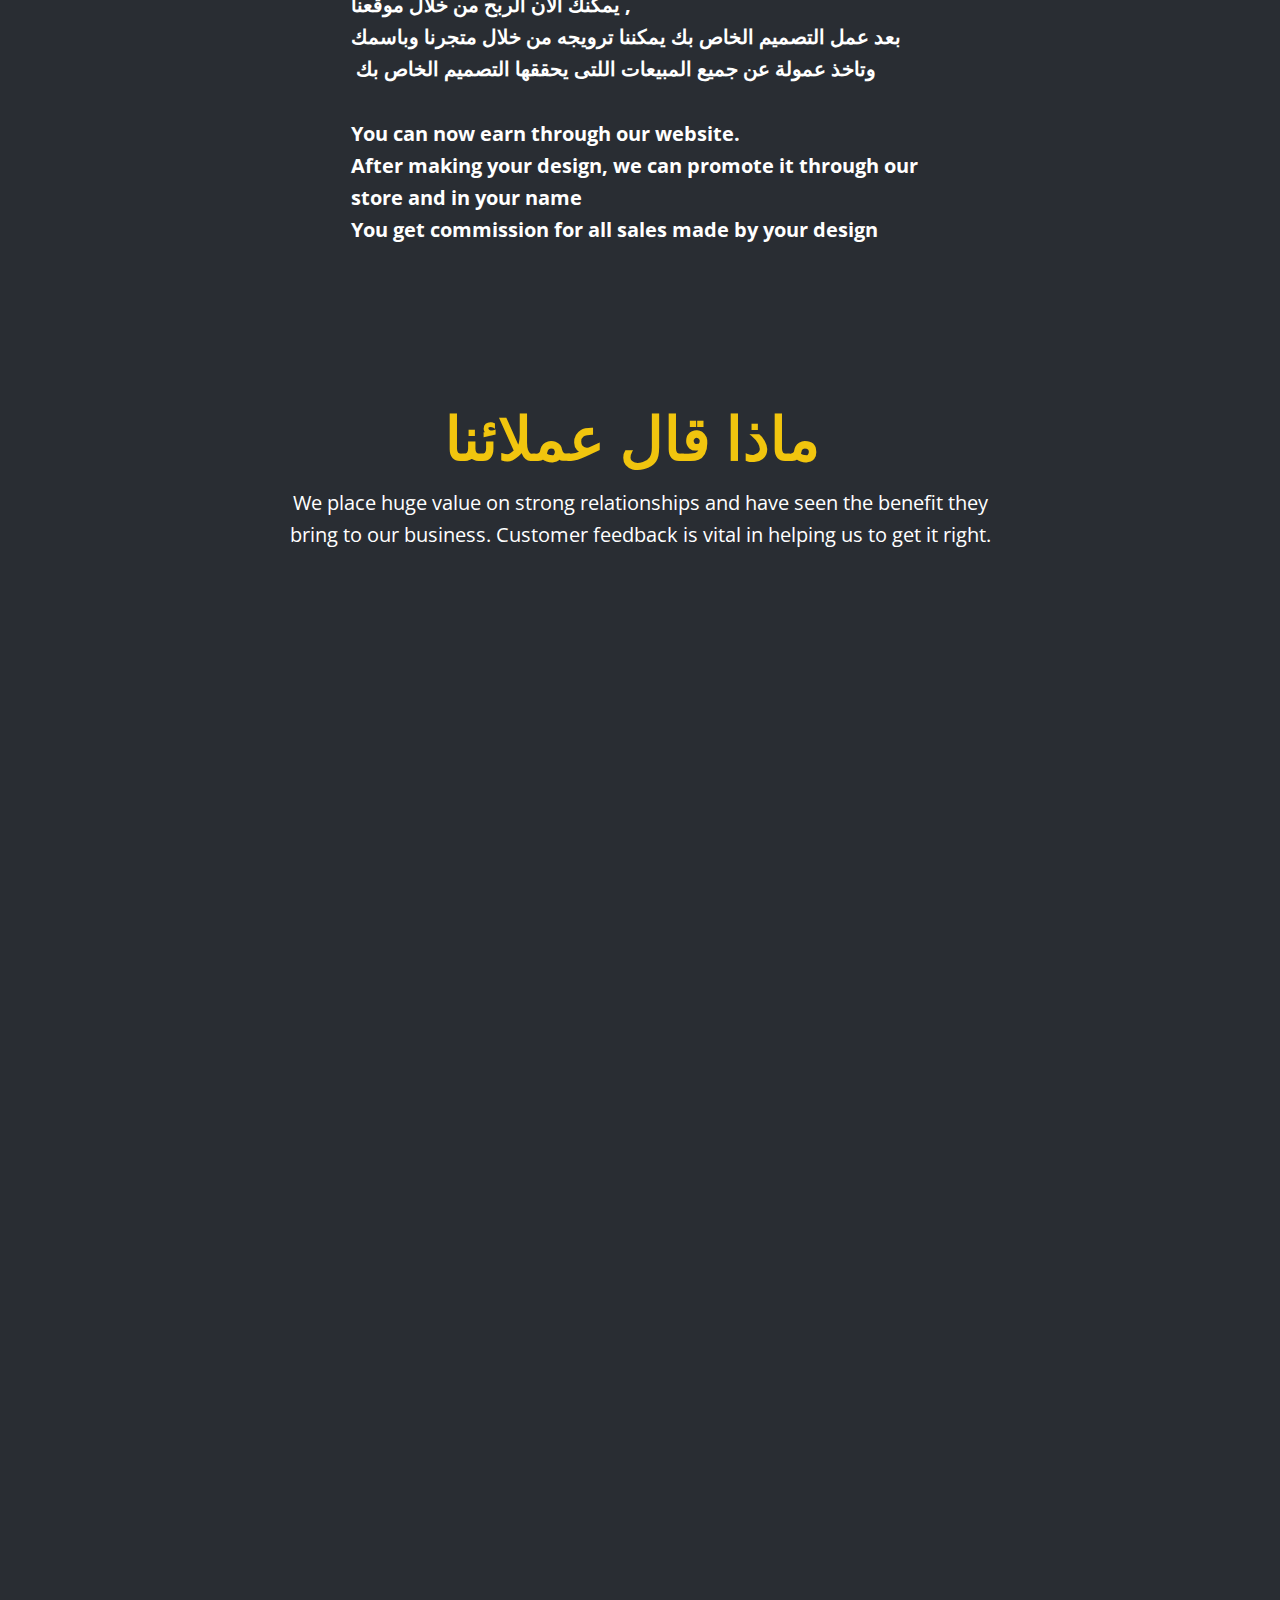
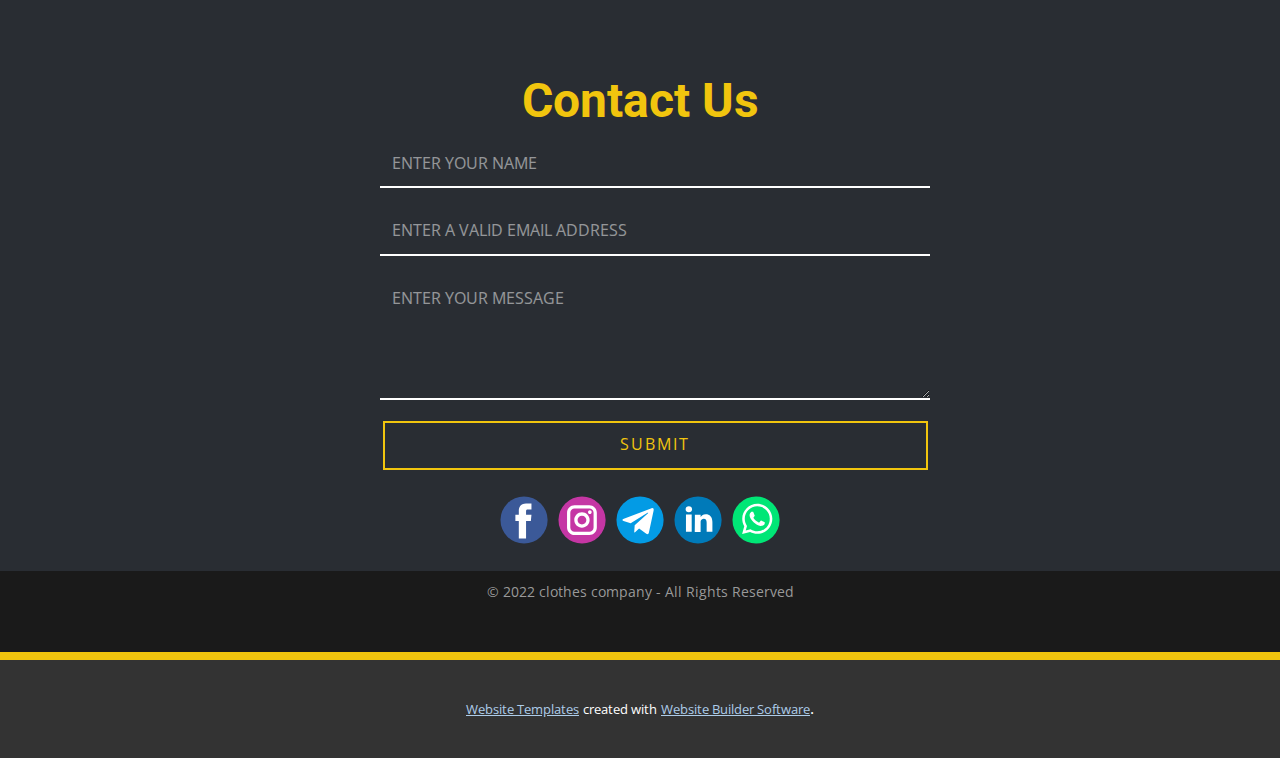
<file: الرئيسية.html>
<!DOCTYPE html>
<html style="font-size: 16px;" lang="en"><head>
    <meta name="viewport" content="width=device-width, initial-scale=1.0">
    <meta charset="utf-8">
    <meta name="keywords" content="On Top of the World, financial success">
    <meta name="description" content="">
    <title>الرئيسية</title>
    <link rel="stylesheet" href="nicepage.css" media="screen">
<link rel="stylesheet" href="الرئيسية.css" media="screen">
    <script class="u-script" type="text/javascript" src="jquery.js" "="" defer=""></script>
    <script class="u-script" type="text/javascript" src="nicepage.js" "="" defer=""></script>
    <meta name="generator" content="Nicepage 4.17.7, nicepage.com">
    <link id="u-theme-google-font" rel="stylesheet" href="https://fonts.googleapis.com/css?family=Roboto:100,100i,300,300i,400,400i,500,500i,700,700i,900,900i|Open+Sans:300,300i,400,400i,500,500i,600,600i,700,700i,800,800i">
    <link id="u-page-google-font" rel="stylesheet" href="https://fonts.googleapis.com/css?family=Montserrat:100,100i,200,200i,300,300i,400,400i,500,500i,600,600i,700,700i,800,800i,900,900i|Raleway:100,100i,200,200i,300,300i,400,400i,500,500i,600,600i,700,700i,800,800i,900,900i|Audiowide:400|Black+Ops+One:400">
    
    
    
    
    
    
    
    
    
    
    <script type="application/ld+json">{
		"@context": "http://schema.org",
		"@type": "Organization",
		"name": "",
		"sameAs": [
				"https://facebook.com/name",
				"https://instagram.com/name"
		]
}</script>
    <meta name="theme-color" content="#478ac9">
    <meta property="og:title" content="الرئيسية">
    <meta property="og:type" content="website">
  </head>
  <body class="u-body u-overlap u-overlap-transparent u-xl-mode" data-lang="en"><header class="u-border-1 u-border-no-left u-border-no-right u-border-no-top u-border-white u-clearfix u-header u-header" id="sec-46d7"><div class="u-clearfix u-sheet u-sheet-1">
        <nav class="u-align-left u-menu u-menu-one-level u-offcanvas u-menu-1">
          <div class="menu-collapse" style="font-size: 1.5rem; font-weight: 700;">
            <a class="u-button-style u-nav-link u-text-white" href="#" style="background-image: none;">
              <svg class="u-svg-link" preserveAspectRatio="xMidYMin slice" viewBox="0 0 302 302" style=""><use xmlns:xlink="http://www.w3.org/1999/xlink" xlink:href="#svg-8a8f"></use></svg>
              <svg xmlns="http://www.w3.org/2000/svg" xmlns:xlink="http://www.w3.org/1999/xlink" version="1.1" id="svg-8a8f" x="0px" y="0px" viewBox="0 0 302 302" style="enable-background:new 0 0 302 302;" xml:space="preserve" class="u-svg-content"><g><rect y="36" width="302" height="30"></rect><rect y="236" width="302" height="30"></rect><rect y="136" width="302" height="30"></rect>
</g><g></g><g></g><g></g><g></g><g></g><g></g><g></g><g></g><g></g><g></g><g></g><g></g><g></g><g></g><g></g></svg>
            </a>
          </div>
          <div class="u-custom-menu u-nav-container">v
            <ul class="u-nav u-unstyled u-nav-1"><li class="u-nav-item"><a class="u-button-style u-nav-link u-text-active-palette-3-base u-text-hover-palette-3-base u-text-white" href="#" style="padding: 10px 20px;">تواصل معنا</a>
</li><li class="u-nav-item"><a class="u-button-style u-nav-link u-text-active-palette-3-base u-text-hover-palette-3-base u-text-white" href="#" style="padding: 10px 20px;">خدماتنا</a>
</li><li class="u-nav-item"><a class="u-button-style u-nav-link u-text-active-palette-3-base u-text-hover-palette-3-base u-text-white" href="#" style="padding: 10px 20px;">الرئيسية</a>
</li></ul>
          </div>
          <div class="u-custom-menu u-nav-container-collapse">
            <div class="u-align-center u-black u-container-style u-inner-container-layout u-opacity u-opacity-95 u-sidenav">
              <div class="u-inner-container-layout u-sidenav-overflow">
                <div class="u-menu-close"></div>
                <ul class="u-align-center u-nav u-popupmenu-items u-unstyled u-nav-2"><li class="u-nav-item"><a class="u-button-style u-nav-link" href="#">تواصل معنا</a>
</li><li class="u-nav-item"><a class="u-button-style u-nav-link" href="#">خدماتنا</a>
</li><li class="u-nav-item"><a class="u-button-style u-nav-link" href="#">الرئيسية</a>
</li></ul>
              </div>
            </div>
            <div class="u-black u-menu-overlay u-opacity u-opacity-70"></div>
          </div>
        </nav>
        <div class="u-social-icons u-spacing-0 u-social-icons-1">
          <a class="u-social-url" title="facebook" target="_blank" href="https://facebook.com/name"><span class="u-icon u-social-facebook u-social-icon u-icon-1"><svg class="u-svg-link" preserveAspectRatio="xMidYMin slice" viewBox="0 0 112 112" style=""><use xmlns:xlink="http://www.w3.org/1999/xlink" xlink:href="#svg-ea79"></use></svg><svg class="u-svg-content" viewBox="0 0 112 112" x="0" y="0" id="svg-ea79"><path fill="currentColor" d="M75.5,28.8H65.4c-1.5,0-4,0.9-4,4.3v9.4h13.9l-1.5,15.8H61.4v45.1H42.8V58.3h-8.8V42.4h8.8V32.2
c0-7.4,3.4-18.8,18.8-18.8h13.8v15.4H75.5z"></path></svg></span>
          </a>
          <a class="u-social-url" title="instagram" target="_blank" href="https://instagram.com/name"><span class="u-icon u-social-icon u-social-instagram u-icon-2"><svg class="u-svg-link" preserveAspectRatio="xMidYMin slice" viewBox="0 0 112 112" style=""><use xmlns:xlink="http://www.w3.org/1999/xlink" xlink:href="#svg-cdc9"></use></svg><svg class="u-svg-content" viewBox="0 0 112 112" x="0" y="0" id="svg-cdc9"><path fill="currentColor" d="M55.9,32.9c-12.8,0-23.2,10.4-23.2,23.2s10.4,23.2,23.2,23.2s23.2-10.4,23.2-23.2S68.7,32.9,55.9,32.9z
	 M55.9,69.4c-7.4,0-13.3-6-13.3-13.3c-0.1-7.4,6-13.3,13.3-13.3s13.3,6,13.3,13.3C69.3,63.5,63.3,69.4,55.9,69.4z"></path><path fill="#FFFFFF" d="M79.7,26.8c-3,0-5.4,2.5-5.4,5.4s2.5,5.4,5.4,5.4c3,0,5.4-2.5,5.4-5.4S82.7,26.8,79.7,26.8z"></path><path fill="currentColor" d="M78.2,11H33.5C21,11,10.8,21.3,10.8,33.7v44.7c0,12.6,10.2,22.8,22.7,22.8h44.7c12.6,0,22.7-10.2,22.7-22.7
	V33.7C100.8,21.1,90.6,11,78.2,11z M91,78.4c0,7.1-5.8,12.8-12.8,12.8H33.5c-7.1,0-12.8-5.8-12.8-12.8V33.7
	c0-7.1,5.8-12.8,12.8-12.8h44.7c7.1,0,12.8,5.8,12.8,12.8V78.4z"></path></svg></span>
          </a>
          <a class="u-social-url" target="_blank" data-type="Whatsapp" title="Whatsapp" href=""><span class="u-icon u-social-icon u-social-whatsapp u-icon-3"><svg class="u-svg-link" preserveAspectRatio="xMidYMin slice" viewBox="0 0 112 112" style=""><use xmlns:xlink="http://www.w3.org/1999/xlink" xlink:href="#svg-834d"></use></svg><svg class="u-svg-content" viewBox="0 0 112 112" x="0" y="0" id="svg-834d"><circle fill="currentColor" cx="56.1" cy="56.1" r="55"></circle><path fill="#FFFFFF" d="M83.8,28.3C77.2,21.7,68.4,18,59,18c-19.3,0-35.1,15.7-35.1,35.1c0,6.2,1.6,12.2,4.7,17.5l-5,18.2L42.2,84
	c5.1,2.8,10.9,4.3,16.8,4.3h0l0,0c19.3,0,35.1-15.7,35.1-35.1C94.1,43.8,90.5,35,83.8,28.3 M59,82.3L59,82.3
	c-5.2,0-10.4-1.4-14.9-4.1l-1.1-0.6l-11,2.9L35,69.8l-0.7-1.1c-2.9-4.6-4.5-10-4.5-15.5C29.8,37,42.9,24,59,24
	c7.8,0,15.1,3,20.6,8.6c5.5,5.5,8.5,12.8,8.5,20.6C88.2,69.2,75.1,82.3,59,82.3 M75,60.5c-0.9-0.4-5.2-2.6-6-2.9
	c-0.8-0.3-1.4-0.4-2,0.4s-2.3,2.9-2.8,3.4c-0.5,0.6-1,0.7-1.9,0.2c-0.9-0.4-3.7-1.4-7.1-4.4c-2.6-2.3-4.4-5.2-4.9-6.1
	c-0.5-0.9-0.1-1.4,0.4-1.8c0.4-0.4,0.9-1,1.3-1.5c0.4-0.5,0.6-0.9,0.9-1.5c0.3-0.6,0.1-1.1-0.1-1.5c-0.2-0.4-2-4.8-2.7-6.5
	c-0.7-1.7-1.4-1.5-2-1.5c-0.5,0-1.1,0-1.7,0c-0.6,0-1.5,0.2-2.3,1.1c-0.8,0.9-3.1,3-3.1,7.3c0,4.3,3.1,8.5,3.6,9.1
	c0.4,0.6,6.2,9.4,15,13.2c2.1,0.9,3.7,1.4,5,1.8c2.1,0.7,4,0.6,5.5,0.3c1.7-0.3,5.2-2.1,5.9-4.2c0.7-2,0.7-3.8,0.5-4.2
	C76.5,61.1,75.9,60.9,75,60.5"></path></svg></span>
          </a>
        </div>
      </div></header>
    <section class="u-clearfix u-image u-section-1" src="" data-image-width="988" data-image-height="682" id="sec-963f">
      <div class="u-clearfix u-sheet u-sheet-1">
        <h1 class="u-text u-text-body-alt-color u-title u-text-1" data-animation-name="customAnimationIn" data-animation-duration="1000" data-animation-direction=""> Be yourself and look great doing it.</h1>
        <p class="u-large-text u-text u-text-body-alt-color u-text-variant u-text-2" data-animation-name="customAnimationIn" data-animation-duration="1000" data-animation-delay="500">Design your own T-shirt and be different and impress everyone</p>
        <a href="#" class="u-active-palette-3-base u-border-none u-btn u-btn-rectangle u-button-style u-hover-palette-2-base u-palette-3-base u-radius-0 u-text-white u-btn-1" data-animation-name="customAnimationIn" data-animation-duration="1000" data-animation-delay="750">order now</a>
      </div>
    </section>
    <section class="u-align-center u-clearfix u-custom-color-2 u-section-2" id="sec-60c6">
      <div class="u-clearfix u-sheet u-valign-middle-xs u-sheet-1">
        <div class="u-expanded-width-md u-expanded-width-sm u-list u-list-1">
          <div class="u-repeater u-repeater-1">
            <div class="u-border-3 u-border-no-bottom u-border-no-top u-border-palette-2-base u-container-style u-custom-item u-list-item u-radius-50 u-repeater-item u-shape-round u-list-item-1" data-animation-name="customAnimationIn" data-animation-duration="1250">
              <div class="u-container-layout u-similar-container u-container-layout-1"><span class="u-align-center u-file-icon u-icon u-text-palette-2-base u-icon-1" data-animation-name="" data-animation-duration="0" data-animation-delay="0" data-animation-direction=""><img src="images/3178933-3334b797.png" alt=""></span>
                <h3 class="u-align-center u-text u-text-1">شحن مجانى</h3>
                <p class="u-align-center u-text u-text-palette-5-dark-2 u-text-2" data-animation-name="" data-animation-duration="0" data-animation-direction="">توصيل مجانى فى انحاء القاهرة الكبرى</p>
              </div>
            </div>
            <div class="u-border-3 u-border-no-bottom u-border-no-top u-border-palette-2-base u-container-style u-custom-item u-list-item u-radius-50 u-repeater-item u-shape-round u-list-item-2" data-animation-name="customAnimationIn" data-animation-duration="1250" data-animation-delay="2000">
              <div class="u-container-layout u-similar-container u-container-layout-2"><span class="u-align-center u-file-icon u-icon u-text-palette-2-base u-icon-2" data-animation-name="" data-animation-duration="0" data-animation-delay="0" data-animation-direction=""><img src="images/2612924-c911b522.png" alt=""></span>
                <h3 class="u-align-center u-text u-text-3">سرعة فى الشحن&nbsp;</h3>
                <p class="u-align-center u-text u-text-palette-5-dark-2 u-text-4" data-animation-name="" data-animation-duration="0" data-animation-direction="">تسليم سريع , يتم تسليم المنتح فى غضون 48 ساعة&nbsp;</p>
              </div>
            </div>
            <div class="u-border-3 u-border-no-bottom u-border-no-top u-border-palette-2-base u-container-style u-custom-item u-list-item u-radius-50 u-repeater-item u-shape-round u-list-item-3" data-animation-name="bounceIn" data-animation-duration="1250" data-animation-delay="4000" data-animation-direction="Right">
              <div class="u-container-layout u-similar-container u-container-layout-3"><span class="u-align-center u-file-icon u-icon u-text-palette-2-base u-icon-3" data-animation-name="" data-animation-duration="0" data-animation-delay="0" data-animation-direction=""><img src="images/2706907-ffde4c22.png" alt=""></span>
                <h3 class="u-align-center u-text u-text-5">دعم <span style="font-weight: 700;"></span>العملاء&nbsp;
                </h3>
                <p class="u-align-center u-text u-text-palette-5-dark-2 u-text-6" data-animation-name="" data-animation-duration="0" data-animation-direction="">دعم عملاء 24 ساعة لتوفير افضل خدمة ما بعد البيع&nbsp;</p>
              </div>
            </div>
          </div>
        </div>
      </div>
    </section>
    <section class="u-align-center u-clearfix u-image u-section-3" id="carousel_1ff4" data-image-width="1818" data-image-height="1184">
      <div class="u-clearfix u-sheet u-sheet-1">
        <div class="u-clearfix u-group-elements u-group-elements-1" data-animation-name="customAnimationIn" data-animation-duration="2250" data-animation-delay="750">
          <h3 class="u-text u-text-default u-text-palette-2-base u-text-1"> be special | كن متميــز</h3>
          <div class="u-border-3 u-border-palette-3-base u-line u-line-horizontal u-line-1"></div>
          <h5 class="u-text u-text-2"> صبح من الممكن الآن ارتداء تصميمات مخصصة لكل لقاء ، أو مؤتمر للمعجبين ، أو&nbsp; بطولة ، أو حفلة موسيقية ، أو نشاط مدرسي ، أو حدث خيري. من خلالنا&nbsp; &nbsp;يمكنك ارسال لنا التصميم او يمكنك الطلب ونقوم بالتصميم بدلا عنك</h5>
        </div>
      </div>
    </section>
    <section class="u-align-center u-clearfix u-palette-5-dark-3 u-section-4" id="carousel_19dd">
      <div class="u-expanded-width u-palette-3-base u-shape u-shape-rectangle u-shape-1"></div>
      <div class="u-clearfix u-gutter-10 u-layout-custom-sm u-layout-custom-xs u-layout-wrap u-layout-wrap-1">
        <div class="u-layout">
          <div class="u-layout-row">
            <div class="u-size-15-lg u-size-15-md u-size-15-sm u-size-15-xl u-size-30-xs">
              <div class="u-layout-col">
                <div class="u-container-style u-image u-layout-cell u-size-40 u-image-1" data-image-width="792" data-image-height="541">
                  <div class="u-container-layout u-container-layout-1"></div>
                </div>
                <div class="u-container-style u-hidden-md u-hidden-sm u-hidden-xs u-layout-cell u-size-20 u-layout-cell-2" wfd-invisible="true">
                  <div class="u-container-layout u-container-layout-2"></div>
                </div>
              </div>
            </div>
            <div class="u-size-15-lg u-size-15-md u-size-15-sm u-size-15-xl u-size-30-xs">
              <div class="u-layout-col">
                <div class="u-container-style u-hidden-md u-hidden-sm u-hidden-xs u-layout-cell u-size-20 u-layout-cell-3" wfd-invisible="true">
                  <div class="u-container-layout u-container-layout-3"></div>
                </div>
                <div class="u-container-style u-image u-layout-cell u-size-40 u-image-2" data-image-width="800" data-image-height="530">
                  <div class="u-container-layout u-container-layout-4"></div>
                </div>
              </div>
            </div>
            <div class="u-size-15-lg u-size-15-md u-size-15-sm u-size-15-xl u-size-30-xs">
              <div class="u-layout-col">
                <div class="u-container-style u-image u-layout-cell u-size-40 u-image-3" data-image-width="387" data-image-height="404">
                  <div class="u-container-layout u-container-layout-5"></div>
                </div>
                <div class="u-container-style u-hidden-md u-hidden-sm u-hidden-xs u-layout-cell u-size-20 u-layout-cell-6" wfd-invisible="true">
                  <div class="u-container-layout u-container-layout-6"></div>
                </div>
              </div>
            </div>
            <div class="u-size-15-lg u-size-15-md u-size-15-sm u-size-15-xl u-size-30-xs">
              <div class="u-layout-col">
                <div class="u-container-style u-hidden-md u-hidden-sm u-hidden-xs u-layout-cell u-size-20 u-layout-cell-7" wfd-invisible="true">
                  <div class="u-container-layout u-container-layout-7"></div>
                </div>
                <div class="u-container-style u-image u-layout-cell u-size-40 u-image-4" data-image-width="1080" data-image-height="608">
                  <div class="u-container-layout u-container-layout-8"></div>
                </div>
              </div>
            </div>
          </div>
        </div>
      </div>
      <h1 class="u-text u-text-1">our service | خدماتنا&nbsp;</h1>
      <div class="u-border-4 u-border-palette-3-base u-line u-line-horizontal u-line-1"></div>
      <div class="u-list u-list-1">
        <div class="u-repeater u-repeater-1">
          <div class="u-align-center u-border-13 u-border-no-left u-border-no-right u-border-no-top u-border-palette-3-base u-container-style u-hover-feature u-list-item u-radius-13 u-repeater-item u-shape-round u-white u-list-item-1">
            <div class="u-container-layout u-similar-container u-container-layout-9"><span class="u-file-icon u-icon u-icon-circle u-palette-3-base u-text-white u-icon-1"><img src="images/1491174-26725ed8.png" alt=""></span>
              <h3 class="u-text u-text-2">التصميم الابداعى</h3>
              <p class="u-text u-text-grey-40 u-text-3">حيث لدينا اقوى المصممين اللذين ينفذون فكرتك باحترافيه عالية&nbsp;</p>
            </div>
          </div>
          <div class="u-align-center u-border-13 u-border-no-left u-border-no-right u-border-no-top u-border-palette-3-base u-container-style u-hover-feature u-list-item u-radius-13 u-repeater-item u-shape-round u-white u-list-item-2">
            <div class="u-container-layout u-similar-container u-container-layout-10"><span class="u-file-icon u-icon u-icon-circle u-palette-3-base u-text-white u-icon-2"><img src="images/4838948-8cbb3033.png" alt=""></span>
              <h3 class="u-text u-text-4">التطريز</h3>
              <p class="u-text u-text-grey-40 u-text-5">التطريز على الملابس من خلال احدث الماكينات&nbsp;&nbsp;</p>
            </div>
          </div>
          <div class="u-align-center u-border-13 u-border-no-left u-border-no-right u-border-no-top u-border-palette-3-base u-container-style u-hover-feature u-list-item u-radius-13 u-repeater-item u-shape-round u-white u-list-item-3">
            <div class="u-container-layout u-similar-container u-container-layout-11"><span class="u-file-icon u-icon u-icon-circle u-palette-3-base u-text-white u-icon-3"><img src="images/6400334-44882c77.png" alt=""></span>
              <h3 class="u-text u-text-6">طباعة</h3>
              <p class="u-text u-text-grey-40 u-text-7">طباعة على التيشرتات من خلال الماكينات المتقدمة</p>
            </div>
          </div>
          <div class="u-align-center u-border-13 u-border-no-left u-border-no-right u-border-no-top u-border-palette-3-base u-container-style u-hover-feature u-list-item u-radius-13 u-repeater-item u-shape-round u-white u-list-item-4">
            <div class="u-container-layout u-similar-container u-container-layout-12"><span class="u-file-icon u-icon u-icon-circle u-palette-3-base u-text-white u-icon-4"><img src="images/5637217-6e80303e.png" alt=""></span>
              <h3 class="u-text u-text-8">خدمة توصيل&nbsp;</h3>
              <p class="u-text u-text-grey-40 u-text-9">سرعة فى التوصيل مع خدمة الشحن المجانى فى نطاق القاهرة الكبرى&nbsp;</p>
            </div>
          </div>
        </div>
      </div>
      
      
      
      
      <a href="https://nicepage.studio" class="u-border-none u-btn u-button-style u-gradient u-none u-text-body-alt-color u-btn-1">order now</a>
    </section>
    <section class="u-align-center-lg u-align-center-md u-align-center-sm u-align-center-xl u-align-left-xs u-clearfix u-image u-shading u-section-5" id="carousel_621c" data-image-width="726" data-image-height="473">
      <div class="u-clearfix u-sheet u-sheet-1">
        <div class="u-align-center u-container-style u-custom-color-2 u-expanded-width-xs u-group u-hover-feature u-opacity u-opacity-20 u-radius-50 u-shape-round u-group-1">
          <div class="u-container-layout u-container-layout-1">
            <h3 class="u-custom-font u-font-montserrat u-text u-text-palette-3-base u-text-1" data-animation-name="counter" data-animation-event="scroll" data-animation-duration="4750" data-animation-delay="1000">50%</h3>
            <h2 class="u-align-center u-custom-font u-text u-text-palette-5-dark-3 u-text-2">sale&nbsp;<br>
              <br>
            </h2>
            <p class="u-align-center u-hover-feature u-text u-text-palette-5-dark-2 u-text-3">first 50 order</p>
          </div>
        </div>
        <a href="https://nicepage.studio" class="u-border-none u-bottom-right-radius-50 u-btn u-btn-round u-button-style u-gradient u-none u-text-body-alt-color u-top-left-radius-50 u-btn-1">see our collection&nbsp;</a>
      </div>
      
      
    </section>
    <section class="u-align-center u-clearfix u-palette-5-dark-3 u-section-6" id="carousel_fe15">
      <div class="u-clearfix u-sheet u-sheet-1">
        <h1 class="u-custom-font u-text u-text-body-alt-color u-text-default u-text-1">previous design</h1>
        <div class="u-border-4 u-border-palette-3-base u-line u-line-horizontal u-line-1"></div>
        <div class="u-expanded-width-lg u-expanded-width-md u-expanded-width-xl u-layout-grid u-list u-list-1">
          <div class="u-repeater u-repeater-1">
            <div class="u-align-center u-border-1 u-border-no-bottom u-border-no-top u-border-palette-2-base u-container-style u-list-item u-radius-50 u-repeater-item u-shape-round">
              <div class="u-container-layout u-similar-container u-valign-top-lg u-valign-top-md u-valign-top-xl u-container-layout-1">
                <img alt="" class="u-border-7 u-border-grey-5 u-expanded-width-lg u-expanded-width-md u-expanded-width-xl u-image u-image-default u-image-1" src="images/00f8914dc5a6f419c93907c2ad0f9918be79d9e37c0f63b5a4f0cdc413ecc9a40de6f3a74461cd8d6c463eac16575b50add171c4a950f17a380744_1280.png" data-image-width="150" data-image-height="136">
                <h4 class="u-custom-font u-font-raleway u-text u-text-body-alt-color u-text-2">code25</h4>
                <h3 class="u-text u-text-body-alt-color u-text-3">125 جم</h3>
                <a href="https://nicepage.com/k/university-website-templates" class="u-btn u-btn-rectangle u-button-style u-white u-btn-1">شراء الان</a>
              </div>
            </div>
            <div class="u-align-center u-border-1 u-border-no-bottom u-border-no-top u-border-palette-2-base u-container-style u-list-item u-radius-50 u-repeater-item u-shape-round">
              <div class="u-container-layout u-similar-container u-valign-top-lg u-valign-top-md u-valign-top-xl u-container-layout-2">
                <img alt="" class="u-border-7 u-border-grey-5 u-expanded-width-lg u-expanded-width-md u-expanded-width-xl u-image u-image-default u-image-2" src="images/3bf781f79658d5f6919479d31666efcc230bb6073f10545ef72b88725f997b14b74337d786a6581ed89263a929eb652e8e0475bc33aa2c6018ed62_1280.png" data-image-width="1274" data-image-height="1280">
                <h4 class="u-custom-font u-font-raleway u-text u-text-body-alt-color u-text-default u-text-4">code 23</h4>
                <h3 class="u-text u-text-body-alt-color u-text-5">85 جم&nbsp;</h3>
                <a href="https://nicepage.com/k/announcement-html-templates" class="u-btn u-btn-rectangle u-button-style u-white u-btn-2">شراء الان&nbsp;</a>
              </div>
            </div>
            <div class="u-align-center u-border-1 u-border-no-bottom u-border-no-top u-border-palette-2-base u-container-style u-list-item u-radius-50 u-repeater-item u-shape-round">
              <div class="u-container-layout u-similar-container u-valign-top-lg u-valign-top-md u-valign-top-xl u-container-layout-3">
                <img alt="" class="u-border-7 u-border-grey-5 u-expanded-width-lg u-expanded-width-md u-expanded-width-xl u-image u-image-default u-image-3" src="images/ebf18c0529d6a12e67cb5bca596f0429768d35bdc2910de0b24516c889e5ec98722c4cbc686951bc7cf47d03c335218166a4a82f84b205d9c829f2_1280.png" data-image-width="1280" data-image-height="1165">
                <h4 class="u-custom-font u-font-raleway u-text u-text-body-alt-color u-text-default u-text-6">code 17&nbsp;</h4>
                <h3 class="u-text u-text-body-alt-color u-text-7">140 جم&nbsp;</h3>
                <a href="https://nicepage.one" class="u-btn u-btn-rectangle u-button-style u-white u-btn-3">شراء الان</a>
              </div>
            </div>
          </div>
        </div>
      </div>
    </section>
    <section class="u-align-center-lg u-align-center-md u-align-center-xl u-align-left-sm u-align-left-xs u-clearfix u-palette-5-dark-3 u-section-7" id="carousel_5b0c">
      <div class="u-clearfix u-sheet u-sheet-1">
        <h1 class="u-align-left u-custom-font u-text u-text-palette-3-base u-text-1">start your<br>Owen business 
        </h1>
        <p class="u-align-left-lg u-align-left-md u-align-left-xl u-text u-text-2"><b>يمكنك الان الربح من خلال موقعنا ,</b>
          <span style="font-weight: 700;">
            <br>بعد عمل التصميم الخاص بك يمكننا ترويجه من خلال متجرنا وباسمك<br>&nbsp;وتاخذ عمولة عن جميع المبيعات اللتى يحققها التصميم الخاص بك&nbsp;
          </span>
          <br>
        </p>
        <p class="u-align-left u-text u-text-3"> You can now earn through our website. <br>After making your design, we can promote it through our store and in your name <br>You get commission for all sales made by your design
        </p>
      </div>
    </section>
    <section class="u-align-center u-clearfix u-palette-5-dark-3 u-section-8" id="carousel_e5ac">
      <div class="u-clearfix u-sheet u-sheet-1">
        <h2 class="u-text u-text-palette-3-base u-text-1">ماذا قال عملائنا&nbsp;</h2>
        <p class="u-text u-text-2">We place huge value on strong relationships and have seen the benefit they bring to our business. Customer feedback is vital in helping us to get it right.</p>
        <div class="u-expanded-width u-list u-list-1">
          <div class="u-repeater u-repeater-1">
            <div class="u-align-center u-container-style u-list-item u-repeater-item u-shape-rectangle u-list-item-1" data-animation-name="customAnimationIn" data-animation-duration="2250" data-animation-direction="">
              <div class="u-container-layout u-similar-container u-container-layout-1">
                <div alt="" class="u-border-5 u-border-white u-image u-image-circle u-image-1" data-image-width="206" data-image-height="206"></div>
                <p class="u-text u-text-palette-2-light-3 u-text-3">Vitae suscipit tellus mauris a diam maecenas sed enim ut. Mauris augue neque gravida in fermentum. Praesent semper feugiat nibh sed pulvinar proin. </p>
                <h5 class="u-text u-text-4">Nat Reynolds</h5>
              </div>
            </div>
            <div class="u-align-center u-container-style u-list-item u-repeater-item u-shape-rectangle u-list-item-2" data-animation-name="customAnimationIn" data-animation-duration="2250" data-animation-direction="">
              <div class="u-container-layout u-similar-container u-container-layout-2">
                <div alt="" class="u-border-5 u-border-white u-image u-image-circle u-image-2" data-image-width="206" data-image-height="206"></div>
                <p class="u-text u-text-palette-2-light-3 u-text-5">Pharetra vel turpis nunc eget lorem. Quisque id diam vel quam elementum pulvinar etiam. Urna porttitor rhoncus dolor purus non enim praesent.&nbsp; </p>
                <h5 class="u-text u-text-6">Celia Almeda</h5>
              </div>
            </div>
            <div class="u-align-center u-container-style u-list-item u-repeater-item u-shape-rectangle u-list-item-3" data-animation-name="customAnimationIn" data-animation-duration="2250" data-animation-direction="">
              <div class="u-container-layout u-similar-container u-container-layout-3">
                <div alt="" class="u-border-5 u-border-white u-image u-image-circle u-image-3" data-image-width="206" data-image-height="206"></div>
                <p class="u-text u-text-palette-2-light-3 u-text-7">Mauris augue neque gravida in fermentum. Praesent semper feugiat nibh sed pulvinar proin. Nibh nisl&nbsp;<br>ليبليبليبليبليبليب
                </p>
                <h5 class="u-text u-text-8">Bob Roberts</h5>
              </div>
            </div>
            <div class="u-align-center u-container-style u-list-item u-repeater-item u-shape-rectangle u-list-item-4" data-animation-name="customAnimationIn" data-animation-duration="2250" data-animation-direction="">
              <div class="u-container-layout u-similar-container u-container-layout-4">
                <div alt="" class="u-border-5 u-border-white u-image u-image-circle u-image-4" data-image-width="206" data-image-height="206"></div>
                <p class="u-text u-text-palette-2-light-3 u-text-9">Mauris augue neque gravida in fermentum. Praesent semper feugiat nibh sed pulvinar proin. Nibh nisl dictumst vestibulum rhoncus est pellentesque elit. </p>
                <h5 class="u-text u-text-10"> Paul Smith</h5>
              </div>
            </div>
            <div class="u-align-center u-container-style u-list-item u-repeater-item u-shape-rectangle u-list-item-5" data-animation-name="customAnimationIn" data-animation-duration="2250" data-animation-direction="">
              <div class="u-container-layout u-similar-container u-container-layout-5">
                <div alt="" class="u-border-5 u-border-white u-image u-image-circle u-image-5" data-image-width="206" data-image-height="206"></div>
                <p class="u-text u-text-palette-2-light-3 u-text-11">Mauris augue neque gravida in fermentum. Praesent semper feugiat nibh sed pulvinar proin. Nibh nisl dictumst vestibulum rhoncus est pellentesque elit. </p>
                <h5 class="u-text u-text-12">Olga Jhonson</h5>
              </div>
            </div>
            <div class="u-align-center u-container-style u-list-item u-repeater-item u-shape-rectangle u-list-item-6" data-animation-name="customAnimationIn" data-animation-duration="2250" data-animation-direction="">
              <div class="u-container-layout u-similar-container u-container-layout-6">
                <div alt="" class="u-border-5 u-border-white u-image u-image-circle u-image-6" data-image-width="206" data-image-height="206"></div>
                <p class="u-text u-text-palette-2-light-3 u-text-13">Mauris augue neque gravida in fermentum. Praesent semper feugiat nibh sed pulvinar proin. Nibh nisl dictumst vestibulum rhoncus est pellentesque elit. </p>
                <h5 class="u-text u-text-14"> Paul Hudson</h5>
              </div>
            </div>
          </div>
        </div>
      </div>
    </section>
    <section class="u-align-center u-clearfix u-palette-5-dark-3 u-section-9" id="sec-7083">
      <div class="u-clearfix u-sheet u-sheet-1">
        <h1 class="u-text u-text-default u-text-palette-3-base u-text-1">Contact Us</h1>
        <div class="u-form u-form-1">
          <form action="//publish.nicepage.com/Form/Process" method="POST" class="u-clearfix u-form-spacing-20 u-form-vertical u-inner-form" style="padding: 10px" source="email" name="form">
            <div class="u-form-group u-form-name u-label-none">
              <label for="name-3b9a" class="u-label u-text-white">Name</label>
              <input type="text" placeholder="Enter your Name" id="name-3b9a" name="name" class="u-border-2 u-border-no-left u-border-no-right u-border-no-top u-border-white u-input u-input-rectangle u-input-1" required="">
            </div>
            <div class="u-form-email u-form-group u-label-none">
              <label for="email-3b9a" class="u-label u-text-white">Email</label>
              <input type="email" placeholder="Enter a valid email address" id="email-3b9a" name="email" class="u-border-2 u-border-no-left u-border-no-right u-border-no-top u-border-white u-input u-input-rectangle u-input-2" required="">
            </div>
            <div class="u-form-group u-form-message u-label-none">
              <label for="message-3b9a" class="u-label u-text-white">Message</label>
              <textarea placeholder="Enter your message" rows="4" cols="50" id="message-3b9a" name="message" class="u-border-2 u-border-no-left u-border-no-right u-border-no-top u-border-white u-input u-input-rectangle u-input-3" required=""></textarea>
            </div>
            <div class="u-align-center-lg u-align-center-md u-align-center-sm u-align-center-xl u-align-right-xs u-form-group u-form-submit">
              <a href="#" class="u-border-2 u-border-palette-3-base u-btn u-btn-rectangle u-btn-submit u-button-style u-none u-btn-1">Submit</a>
              <input type="submit" value="submit" class="u-form-control-hidden">
            </div>
            <div class="u-form-send-message u-form-send-success"> Thank you! Your message has been sent. </div>
            <div class="u-form-send-error u-form-send-message"> Unable to send your message. Please fix errors then try again. </div>
            <input type="hidden" value="" name="recaptchaResponse">
            <input type="hidden" name="formServices" value="d629fefb6b1c7ca462e350ea22bfff02">
          </form>
        </div>
        <div class="u-social-icons u-spacing-10 u-social-icons-1">
          <a class="u-social-url" title="facebook" target="_blank" href="https://facebook.com/name"><span class="u-icon u-social-facebook u-social-icon u-icon-1"><svg class="u-svg-link" preserveAspectRatio="xMidYMin slice" viewBox="0 0 112 112" style=""><use xmlns:xlink="http://www.w3.org/1999/xlink" xlink:href="#svg-f724"></use></svg><svg class="u-svg-content" viewBox="0 0 112 112" x="0" y="0" id="svg-f724"><circle fill="currentColor" cx="56.1" cy="56.1" r="55"></circle><path fill="#FFFFFF" d="M73.5,31.6h-9.1c-1.4,0-3.6,0.8-3.6,3.9v8.5h12.6L72,58.3H60.8v40.8H43.9V58.3h-8V43.9h8v-9.2
c0-6.7,3.1-17,17-17h12.5v13.9H73.5z"></path></svg></span>
          </a>
          <a class="u-social-url" title="instagram" target="_blank" href="https://instagram.com/name"><span class="u-icon u-social-icon u-social-instagram u-icon-2"><svg class="u-svg-link" preserveAspectRatio="xMidYMin slice" viewBox="0 0 112 112" style=""><use xmlns:xlink="http://www.w3.org/1999/xlink" xlink:href="#svg-48ae"></use></svg><svg class="u-svg-content" viewBox="0 0 112 112" x="0" y="0" id="svg-48ae"><circle fill="currentColor" cx="56.1" cy="56.1" r="55"></circle><path fill="#FFFFFF" d="M55.9,38.2c-9.9,0-17.9,8-17.9,17.9C38,66,46,74,55.9,74c9.9,0,17.9-8,17.9-17.9C73.8,46.2,65.8,38.2,55.9,38.2
z M55.9,66.4c-5.7,0-10.3-4.6-10.3-10.3c-0.1-5.7,4.6-10.3,10.3-10.3c5.7,0,10.3,4.6,10.3,10.3C66.2,61.8,61.6,66.4,55.9,66.4z"></path><path fill="#FFFFFF" d="M74.3,33.5c-2.3,0-4.2,1.9-4.2,4.2s1.9,4.2,4.2,4.2s4.2-1.9,4.2-4.2S76.6,33.5,74.3,33.5z"></path><path fill="#FFFFFF" d="M73.1,21.3H38.6c-9.7,0-17.5,7.9-17.5,17.5v34.5c0,9.7,7.9,17.6,17.5,17.6h34.5c9.7,0,17.5-7.9,17.5-17.5V38.8
C90.6,29.1,82.7,21.3,73.1,21.3z M83,73.3c0,5.5-4.5,9.9-9.9,9.9H38.6c-5.5,0-9.9-4.5-9.9-9.9V38.8c0-5.5,4.5-9.9,9.9-9.9h34.5
c5.5,0,9.9,4.5,9.9,9.9V73.3z"></path></svg></span>
          </a>
          <a class="u-social-url" target="_blank" data-type="Telegram" title="Telegram" href=""><span class="u-icon u-social-icon u-social-telegram u-icon-3"><svg class="u-svg-link" preserveAspectRatio="xMidYMin slice" viewBox="0 0 112 112" style=""><use xmlns:xlink="http://www.w3.org/1999/xlink" xlink:href="#svg-c4c4"></use></svg><svg class="u-svg-content" viewBox="0 0 112 112" x="0" y="0" id="svg-c4c4"><circle fill="currentColor" cx="56.1" cy="56.1" r="55"></circle><path fill="#FFFFFF" d="M18.4,53.2l64.7-24.9c3-1.1,5.6,0.7,4.7,5.3l0,0l-11,51.8c-0.8,3.7-3,4.6-6.1,2.8L53.9,75.8l-8.1,7.8
	c-0.9,0.9-1.7,1.6-3.4,1.6l1.2-17l31.1-28c1.4-1.2-0.3-1.9-2.1-0.7L34.2,63.7l-16.6-5.2C14,57.4,14,54.9,18.4,53.2L18.4,53.2z"></path></svg></span>
          </a>
          <a class="u-social-url" target="_blank" data-type="LinkedIn" title="LinkedIn" href=""><span class="u-icon u-social-icon u-social-linkedin u-icon-4"><svg class="u-svg-link" preserveAspectRatio="xMidYMin slice" viewBox="0 0 112 112" style=""><use xmlns:xlink="http://www.w3.org/1999/xlink" xlink:href="#svg-d1ea"></use></svg><svg class="u-svg-content" viewBox="0 0 112 112" x="0" y="0" id="svg-d1ea"><circle fill="currentColor" cx="56.1" cy="56.1" r="55"></circle><path fill="#FFFFFF" d="M41.3,83.7H27.9V43.4h13.4V83.7z M34.6,37.9L34.6,37.9c-4.6,0-7.5-3.1-7.5-7c0-4,3-7,7.6-7s7.4,3,7.5,7
            C42.2,34.8,39.2,37.9,34.6,37.9z M89.6,83.7H76.2V62.2c0-5.4-1.9-9.1-6.8-9.1c-3.7,0-5.9,2.5-6.9,4.9c-0.4,0.9-0.4,2.1-0.4,3.3v22.5
            H48.7c0,0,0.2-36.5,0-40.3h13.4v5.7c1.8-2.7,5-6.7,12.1-6.7c8.8,0,15.4,5.8,15.4,18.1V83.7z"></path></svg></span>
          </a>
          <a class="u-social-url" target="_blank" data-type="Whatsapp" title="Whatsapp" href=""><span class="u-icon u-social-icon u-social-whatsapp u-icon-5"><svg class="u-svg-link" preserveAspectRatio="xMidYMin slice" viewBox="0 0 112 112" style=""><use xmlns:xlink="http://www.w3.org/1999/xlink" xlink:href="#svg-961a"></use></svg><svg class="u-svg-content" viewBox="0 0 112 112" x="0" y="0" id="svg-961a"><circle fill="currentColor" cx="56.1" cy="56.1" r="55"></circle><path fill="#FFFFFF" d="M83.8,28.3C77.2,21.7,68.4,18,59,18c-19.3,0-35.1,15.7-35.1,35.1c0,6.2,1.6,12.2,4.7,17.5l-5,18.2L42.2,84
	c5.1,2.8,10.9,4.3,16.8,4.3h0l0,0c19.3,0,35.1-15.7,35.1-35.1C94.1,43.8,90.5,35,83.8,28.3 M59,82.3L59,82.3
	c-5.2,0-10.4-1.4-14.9-4.1l-1.1-0.6l-11,2.9L35,69.8l-0.7-1.1c-2.9-4.6-4.5-10-4.5-15.5C29.8,37,42.9,24,59,24
	c7.8,0,15.1,3,20.6,8.6c5.5,5.5,8.5,12.8,8.5,20.6C88.2,69.2,75.1,82.3,59,82.3 M75,60.5c-0.9-0.4-5.2-2.6-6-2.9
	c-0.8-0.3-1.4-0.4-2,0.4s-2.3,2.9-2.8,3.4c-0.5,0.6-1,0.7-1.9,0.2c-0.9-0.4-3.7-1.4-7.1-4.4c-2.6-2.3-4.4-5.2-4.9-6.1
	c-0.5-0.9-0.1-1.4,0.4-1.8c0.4-0.4,0.9-1,1.3-1.5c0.4-0.5,0.6-0.9,0.9-1.5c0.3-0.6,0.1-1.1-0.1-1.5c-0.2-0.4-2-4.8-2.7-6.5
	c-0.7-1.7-1.4-1.5-2-1.5c-0.5,0-1.1,0-1.7,0c-0.6,0-1.5,0.2-2.3,1.1c-0.8,0.9-3.1,3-3.1,7.3c0,4.3,3.1,8.5,3.6,9.1
	c0.4,0.6,6.2,9.4,15,13.2c2.1,0.9,3.7,1.4,5,1.8c2.1,0.7,4,0.6,5.5,0.3c1.7-0.3,5.2-2.1,5.9-4.2c0.7-2,0.7-3.8,0.5-4.2
	C76.5,61.1,75.9,60.9,75,60.5"></path></svg></span>
          </a>
        </div>
      </div>
    </section>
    
    
    <footer class="u-align-center u-border-8 u-border-no-left u-border-no-right u-border-no-top u-border-palette-3-base u-clearfix u-footer u-grey-90 u-footer" id="sec-6994"><div class="u-clearfix u-sheet u-sheet-1">
        <p class="u-small-text u-text u-text-grey-40 u-text-variant u-text-1"> © 2022 clothes company - All Rights Reserved</p>
      </div></footer>
    <section class="u-backlink u-clearfix u-grey-80">
      <a class="u-link" href="https://nicepage.com/website-templates" target="_blank">
        <span>Website Templates</span>
      </a>
      <p class="u-text">
        <span>created with</span>
      </p>
      <a class="u-link" href="" target="_blank">
        <span>Website Builder Software</span>
      </a>. 
    </section>
  
</body></html>
</file>
